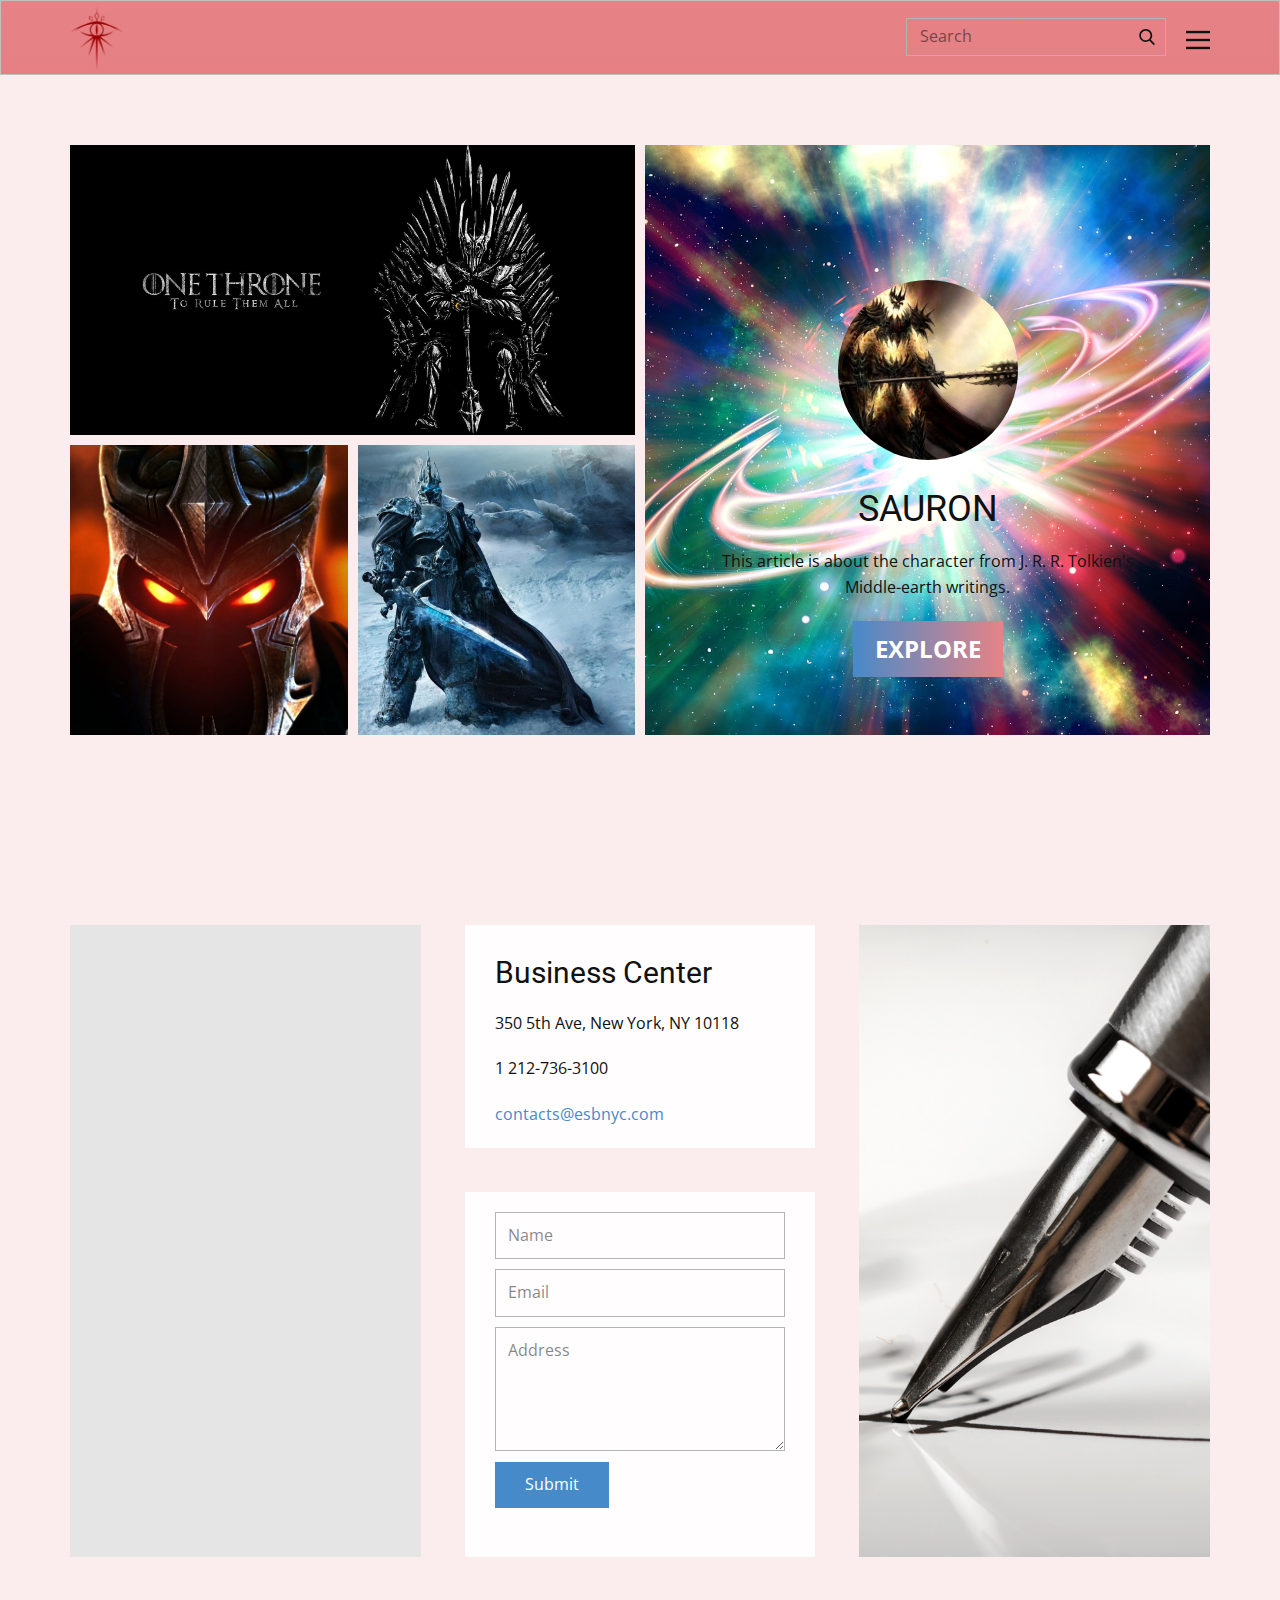
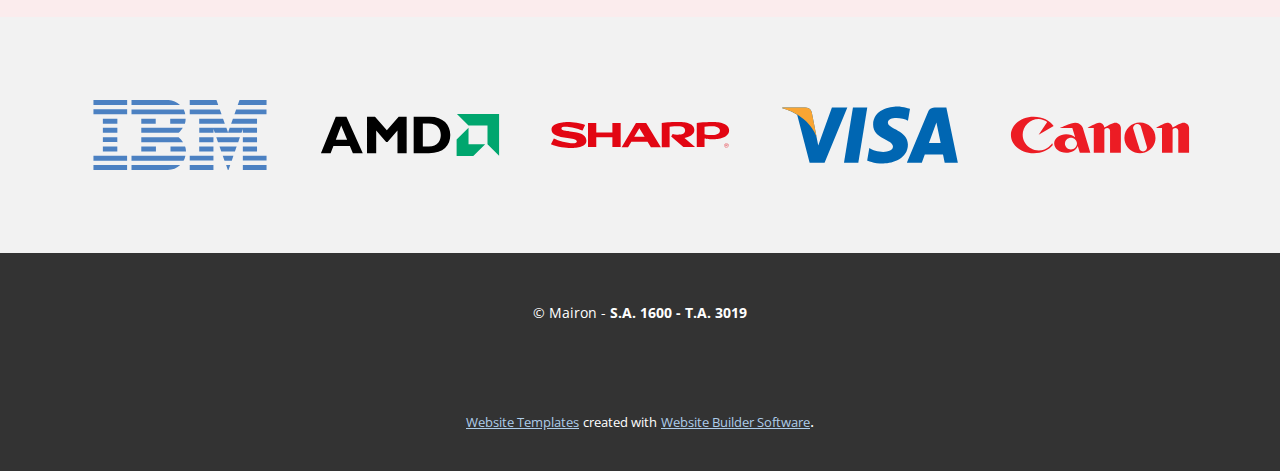
<file: index.html>
<!DOCTYPE html>
<html style="font-size: 16px;" lang="en"><head>
    <meta name="viewport" content="width=device-width, initial-scale=1.0">
    <meta charset="utf-8">
    <meta name="keywords" content="INTUITIVE">
    <meta name="description" content="">
    <title>Menu</title>
    <link rel="stylesheet" href="nicepage.css" media="screen">
<link rel="stylesheet" href="Menu.css" media="screen">
    <script class="u-script" type="text/javascript" src="jquery.js" defer=""></script>
    <script class="u-script" type="text/javascript" src="nicepage.js" defer=""></script>
    <meta name="generator" content="Nicepage 4.20.1, nicepage.com">
    <link id="u-theme-google-font" rel="stylesheet" href="https://fonts.googleapis.com/css?family=Roboto:100,100i,300,300i,400,400i,500,500i,700,700i,900,900i|Open+Sans:300,300i,400,400i,500,500i,600,600i,700,700i,800,800i">
    
    
    
    
    <script type="application/ld+json">{
		"@context": "http://schema.org",
		"@type": "Organization",
		"name": "",
		"logo": "images/kisspng-sauron-the-lord-of-the-rings-middle-earth-one-ring-lord-of-the-rings-tattoo-earth-tattoo-middle-ear-5d12bbedcfce37.3369381515615088458512.png"
}</script>
    <meta name="theme-color" content="#478ac9">
    <meta property="og:title" content="Menu">
    <meta property="og:type" content="website">
  </head>
  <body data-home-page="Menu.html" data-home-page-title="Menu" class="u-body u-xl-mode" data-lang="en"><header class="u-border-1 u-border-grey-25 u-clearfix u-header u-header" id="sec-f8e5"><div class="u-clearfix u-sheet u-sheet-1">
        <nav class="u-align-left u-font-size-14 u-menu u-menu-one-level u-nav-spacing-25 u-offcanvas u-menu-1" data-responsive-from="XL">
          <div class="menu-collapse">
            <a class="u-button-style u-nav-link" href="#" style="font-size: calc(1em + 8px);">
              <svg class="u-svg-link" preserveAspectRatio="xMidYMin slice" viewBox="0 0 302 302" style=""><use xmlns:xlink="http://www.w3.org/1999/xlink" xlink:href="#svg-7b92"></use></svg>
              <svg xmlns="http://www.w3.org/2000/svg" xmlns:xlink="http://www.w3.org/1999/xlink" version="1.1" id="svg-7b92" x="0px" y="0px" viewBox="0 0 302 302" style="enable-background:new 0 0 302 302;" xml:space="preserve" class="u-svg-content"><g><rect y="36" width="302" height="30"></rect><rect y="236" width="302" height="30"></rect><rect y="136" width="302" height="30"></rect>
</g><g></g><g></g><g></g><g></g><g></g><g></g><g></g><g></g><g></g><g></g><g></g><g></g><g></g><g></g><g></g></svg>
            </a>
          </div>
          <div class="u-custom-menu u-nav-container">
            <ul class="u-nav u-spacing-2 u-unstyled u-nav-1"><li class="u-nav-item"><a class="u-active-palette-1-base u-button-style u-hover-palette-1-light-1 u-nav-link u-text-active-white u-text-grey-90 u-text-hover-white" href="Menu.html" style="padding: 10px 20px;">Menu</a>
</li><li class="u-nav-item"><a class="u-active-palette-1-base u-button-style u-hover-palette-1-light-1 u-nav-link u-text-active-white u-text-grey-90 u-text-hover-white" href="Menu.html" style="padding: 10px 20px;">Contact</a>
</li><li class="u-nav-item"><a class="u-active-palette-1-base u-button-style u-hover-palette-1-light-1 u-nav-link u-text-active-white u-text-grey-90 u-text-hover-white" href="Menu.html" style="padding: 10px 20px;">Menu</a>
</li></ul>
          </div>
          <div class="u-custom-menu u-nav-container-collapse">
            <div class="u-align-center u-black u-container-style u-inner-container-layout u-opacity u-opacity-95 u-sidenav">
              <div class="u-sidenav-overflow">
                <div class="u-menu-close"></div>
                <ul class="u-align-center u-nav u-popupmenu-items u-unstyled u-nav-2"><li class="u-nav-item"><a class="u-button-style u-nav-link" href="Menu.html">Menu</a>
</li><li class="u-nav-item"><a class="u-button-style u-nav-link" href="Menu.html">Contact</a>
</li><li class="u-nav-item"><a class="u-button-style u-nav-link" href="Menu.html">Menu</a>
</li></ul>
              </div>
            </div>
            <div class="u-black u-menu-overlay u-opacity u-opacity-70"></div>
          </div>
        </nav>
        <form action="#" method="get" class="u-border-1 u-border-grey-30 u-search u-search-right u-search-1">
          <button class="u-search-button" type="submit">
            <span class="u-search-icon u-spacing-10">
              <svg class="u-svg-link" preserveAspectRatio="xMidYMin slice" viewBox="0 0 56.966 56.966" style=""><use xmlns:xlink="http://www.w3.org/1999/xlink" xlink:href="#svg-54b8"></use></svg>
              <svg xmlns="http://www.w3.org/2000/svg" xmlns:xlink="http://www.w3.org/1999/xlink" version="1.1" id="svg-54b8" x="0px" y="0px" viewBox="0 0 56.966 56.966" style="enable-background:new 0 0 56.966 56.966;" xml:space="preserve" class="u-svg-content"><path d="M55.146,51.887L41.588,37.786c3.486-4.144,5.396-9.358,5.396-14.786c0-12.682-10.318-23-23-23s-23,10.318-23,23  s10.318,23,23,23c4.761,0,9.298-1.436,13.177-4.162l13.661,14.208c0.571,0.593,1.339,0.92,2.162,0.92  c0.779,0,1.518-0.297,2.079-0.837C56.255,54.982,56.293,53.08,55.146,51.887z M23.984,6c9.374,0,17,7.626,17,17s-7.626,17-17,17  s-17-7.626-17-17S14.61,6,23.984,6z"></path><g></g><g></g><g></g><g></g><g></g><g></g><g></g><g></g><g></g><g></g><g></g><g></g><g></g><g></g><g></g></svg>
            </span>
          </button>
          <input class="u-search-input" type="search" name="search" value="" placeholder="Search">
        </form>
        <a href="np://user.desktop.nicepage.com/Site_642715394/files/favicon_io1.zip" class="u-image u-logo u-image-1" data-image-width="491" data-image-height="582" data-animation-name="customAnimationIn" data-animation-duration="1000" data-animation-direction="">
          <img src="images/kisspng-sauron-the-lord-of-the-rings-middle-earth-one-ring-lord-of-the-rings-tattoo-earth-tattoo-middle-ear-5d12bbedcfce37.3369381515615088458512.png" class="u-logo-image u-logo-image-1">
        </a>
      </div></header>
    <section class="u-clearfix u-palette-2-light-3 u-section-1" id="sec-4fb7">
      <div class="u-clearfix u-sheet u-sheet-1">
        <div class="u-clearfix u-expanded-width u-gutter-10 u-layout-wrap u-layout-wrap-1">
          <div class="u-gutter-0 u-layout">
            <div class="u-layout-row">
              <div class="u-size-30 u-size-60-md">
                <div class="u-layout-col">
                  <div class="u-size-30">
                    <div class="u-layout-row">
                      <div class="u-align-center u-container-style u-image u-layout-cell u-left-cell u-size-60 u-image-1" src="" data-image-width="1920" data-image-height="1200">
                        <div class="u-container-layout u-valign-middle u-container-layout-1" src=""></div>
                      </div>
                    </div>
                  </div>
                  <div class="u-size-30">
                    <div class="u-layout-row">
                      <div class="u-align-center u-container-style u-image u-layout-cell u-left-cell u-size-30 u-image-2" src="" data-image-width="1920" data-image-height="1200">
                        <div class="u-container-layout u-valign-middle u-container-layout-2" src=""></div>
                      </div>
                      <div class="u-align-center u-container-style u-image u-layout-cell u-size-30 u-image-3" src="" data-image-width="1600" data-image-height="900">
                        <div class="u-container-layout u-valign-middle u-container-layout-3" src=""></div>
                      </div>
                    </div>
                  </div>
                </div>
              </div>
              <div class="u-size-30 u-size-60-md">
                <div class="u-layout-col">
                  <div class="u-align-center u-container-style u-image u-layout-cell u-right-cell u-size-60 u-image-4" data-image-width="1280" data-image-height="905">
                    <div class="u-container-layout u-container-layout-4">
                      <div alt="" class="u-image u-image-circle u-image-5" src="" data-image-width="1920" data-image-height="1080"></div>
                      <h2 class="u-text u-text-default u-text-1">SAURON</h2>
                      <p class="u-text u-text-2"> This article is about the character from J. R. R. Tolkien's Middle-earth writings.</p>
                      <a href="https://en.wikipedia.org/wiki/Sauron" class="u-btn u-button-style u-gradient u-none u-text-body-alt-color u-btn-1" target="_blank">explore</a>
                    </div>
                  </div>
                </div>
              </div>
            </div>
          </div>
        </div>
      </div>
    </section>
    <section class="u-align-center u-clearfix u-palette-2-light-3 u-section-2" id="sec-1a0b">
      <div class="u-clearfix u-sheet u-valign-middle u-sheet-1">
        <div class="u-clearfix u-expanded-width u-gutter-44 u-layout-wrap u-layout-wrap-1">
          <div class="u-gutter-0 u-layout">
            <div class="u-layout-row">
              <div class="u-size-20 u-size-30-md">
                <div class="u-layout-col">
                  <div class="u-align-left u-container-style u-layout-cell u-left-cell u-size-60 u-layout-cell-1">
                    <div class="u-container-layout u-container-layout-1">
                      <div class="u-align-left u-expanded u-grey-10 u-map">
                        <div class="embed-responsive">
                          <iframe class="embed-responsive-item" src="//maps.google.com/maps?output=embed&amp;q=Manhattan&amp;t=m" data-map="[base64]"></iframe>
                        </div>
                      </div>
                    </div>
                  </div>
                </div>
              </div>
              <div class="u-size-20 u-size-30-md">
                <div class="u-layout-col">
                  <div class="u-align-left u-container-style u-layout-cell u-opacity u-opacity-90 u-size-30 u-white u-layout-cell-2">
                    <div class="u-container-layout u-container-layout-2">
                      <h3 class="u-text u-text-1">Business Center</h3>
                      <p class="u-text u-text-2">350 5th Ave, New York, NY 10118</p>
                      <p class="u-text u-text-3">1 212-736-3100</p>
                      <p class="u-text u-text-4">
                        <a href="mailto:contacts@esbnyc.com">contacts@esbnyc.com</a>
                      </p>
                    </div>
                  </div>
                  <div class="u-align-left u-container-style u-layout-cell u-opacity u-opacity-90 u-size-30 u-white u-layout-cell-3">
                    <div class="u-container-layout u-container-layout-3">
                      <div class="u-form u-form-1">
                        <form action="https://forms.nicepagesrv.com/Form/Process" class="u-clearfix u-form-spacing-10 u-form-vertical u-inner-form" style="padding: 10px" source="email" name="form">
                          <div class="u-form-group u-form-name u-label-none">
                            <label for="name-d781" class="u-label">Name</label>
                            <input type="text" placeholder="Name" id="name-d781" name="name" class="u-border-1 u-border-grey-30 u-input u-input-rectangle" required="">
                          </div>
                          <div class="u-form-email u-form-group u-label-none">
                            <label for="email-d781" class="u-label">Email</label>
                            <input type="email" placeholder="Email" id="email-d781" name="email" class="u-border-1 u-border-grey-30 u-input u-input-rectangle" required="">
                          </div>
                          <div class="u-form-group u-form-message u-label-none">
                            <label for="message-d781" class="u-label">Address</label>
                            <textarea placeholder="Address" rows="4" cols="50" id="message-d781" name="message" class="u-border-1 u-border-grey-30 u-input u-input-rectangle" required=""></textarea>
                          </div>
                          <div class="u-form-group u-form-submit">
                            <a href="mailto:kumarmukund3948@gmail.com?subject=FROM%20SAURON" class="u-active-palette-1-base u-border-none u-btn u-btn-submit u-button-style u-hover-palette-1-base u-btn-1">Submit</a>
                            <input type="submit" value="submit" class="u-form-control-hidden">
                          </div>
                          <div class="u-form-send-message u-form-send-success">Thank you! Your message has been sent.</div>
                          <div class="u-form-send-error u-form-send-message">Unable to send your message. Please fix errors then try again.</div>
                          <input type="hidden" value="" name="recaptchaResponse">
                          <input type="hidden" name="formServices" value="">
                        </form>
                      </div>
                    </div>
                  </div>
                </div>
              </div>
              <div class="u-size-20 u-size-60-md">
                <div class="u-layout-col">
                  <div class="u-align-left u-container-style u-image u-layout-cell u-right-cell u-size-60 u-image-1" src="" data-image-width="5616" data-image-height="3744">
                    <div class="u-container-layout u-container-layout-4"></div>
                  </div>
                </div>
              </div>
            </div>
          </div>
        </div>
      </div>
    </section>
    <section class="u-align-center u-clearfix u-grey-5 u-section-3" id="sec-5109">
      <div class="u-clearfix u-sheet u-valign-middle u-sheet-1">
        <div class="u-expanded-width-lg u-expanded-width-md u-expanded-width-xl u-expanded-width-xs u-list u-list-1">
          <div class="u-repeater u-repeater-1">
            <div class="u-align-center-sm u-container-style u-list-item u-repeater-item">
              <div class="u-container-layout u-similar-container u-valign-middle u-container-layout-1">
                <img alt="" class="u-expanded-width-lg u-expanded-width-md u-expanded-width-xl u-expanded-width-xs u-image u-image-contain u-image-default u-image-1" data-image-width="340" data-image-height="135" src="[data-uri]">
              </div>
            </div>
            <div class="u-align-center-sm u-align-center-xs u-container-style u-list-item u-repeater-item">
              <div class="u-container-layout u-similar-container u-valign-middle u-container-layout-2">
                <img alt="" class="u-expanded-width-lg u-expanded-width-md u-expanded-width-xl u-expanded-width-xs u-image u-image-contain u-image-default u-image-2" data-image-width="500" data-image-height="135" src="[data-uri]">
              </div>
            </div>
            <div class="u-align-center-sm u-align-center-xs u-container-style u-list-item u-repeater-item">
              <div class="u-container-layout u-similar-container u-valign-middle u-container-layout-3">
                <img alt="" class="u-expanded-width-lg u-expanded-width-md u-expanded-width-xl u-expanded-width-xs u-image u-image-contain u-image-default u-image-3" data-image-width="500" data-image-height="135" src="[data-uri]">
              </div>
            </div>
            <div class="u-align-center-sm u-align-center-xs u-container-style u-list-item u-repeater-item">
              <div class="u-container-layout u-similar-container u-valign-middle u-container-layout-4">
                <img alt="" class="u-expanded-width-lg u-expanded-width-md u-expanded-width-xl u-expanded-width-xs u-image u-image-contain u-image-default u-image-4" data-image-width="420" data-image-height="135" src="[data-uri]">
              </div>
            </div>
            <div class="u-align-center-sm u-align-center-xs u-container-style u-list-item u-repeater-item">
              <div class="u-container-layout u-similar-container u-valign-middle u-container-layout-5">
                <img alt="" class="u-expanded-width-lg u-expanded-width-md u-expanded-width-xl u-expanded-width-xs u-image u-image-contain u-image-default u-image-5" data-image-width="500" data-image-height="135" src="[data-uri]">
              </div>
            </div>
          </div>
        </div>
      </div>
    </section>
    
    
    <footer class="u-align-center u-clearfix u-footer u-grey-80 u-footer" id="sec-b40f"><div class="u-clearfix u-sheet u-sheet-1">
        <p class="u-small-text u-text u-text-variant u-text-1"> © Mairon -&nbsp;<b>S.A. 1600 - T.A. 3019</b>
        </p>
      </div></footer>
    <section class="u-backlink u-clearfix u-grey-80">
      <a class="u-link" href="https://nicepage.com/website-templates" target="_blank">
        <span>Website Templates</span>
      </a>
      <p class="u-text">
        <span>created with</span>
      </p>
      <a class="u-link" href="" target="_blank">
        <span>Website Builder Software</span>
      </a>. 
    </section>
  
</body></html>
</file>
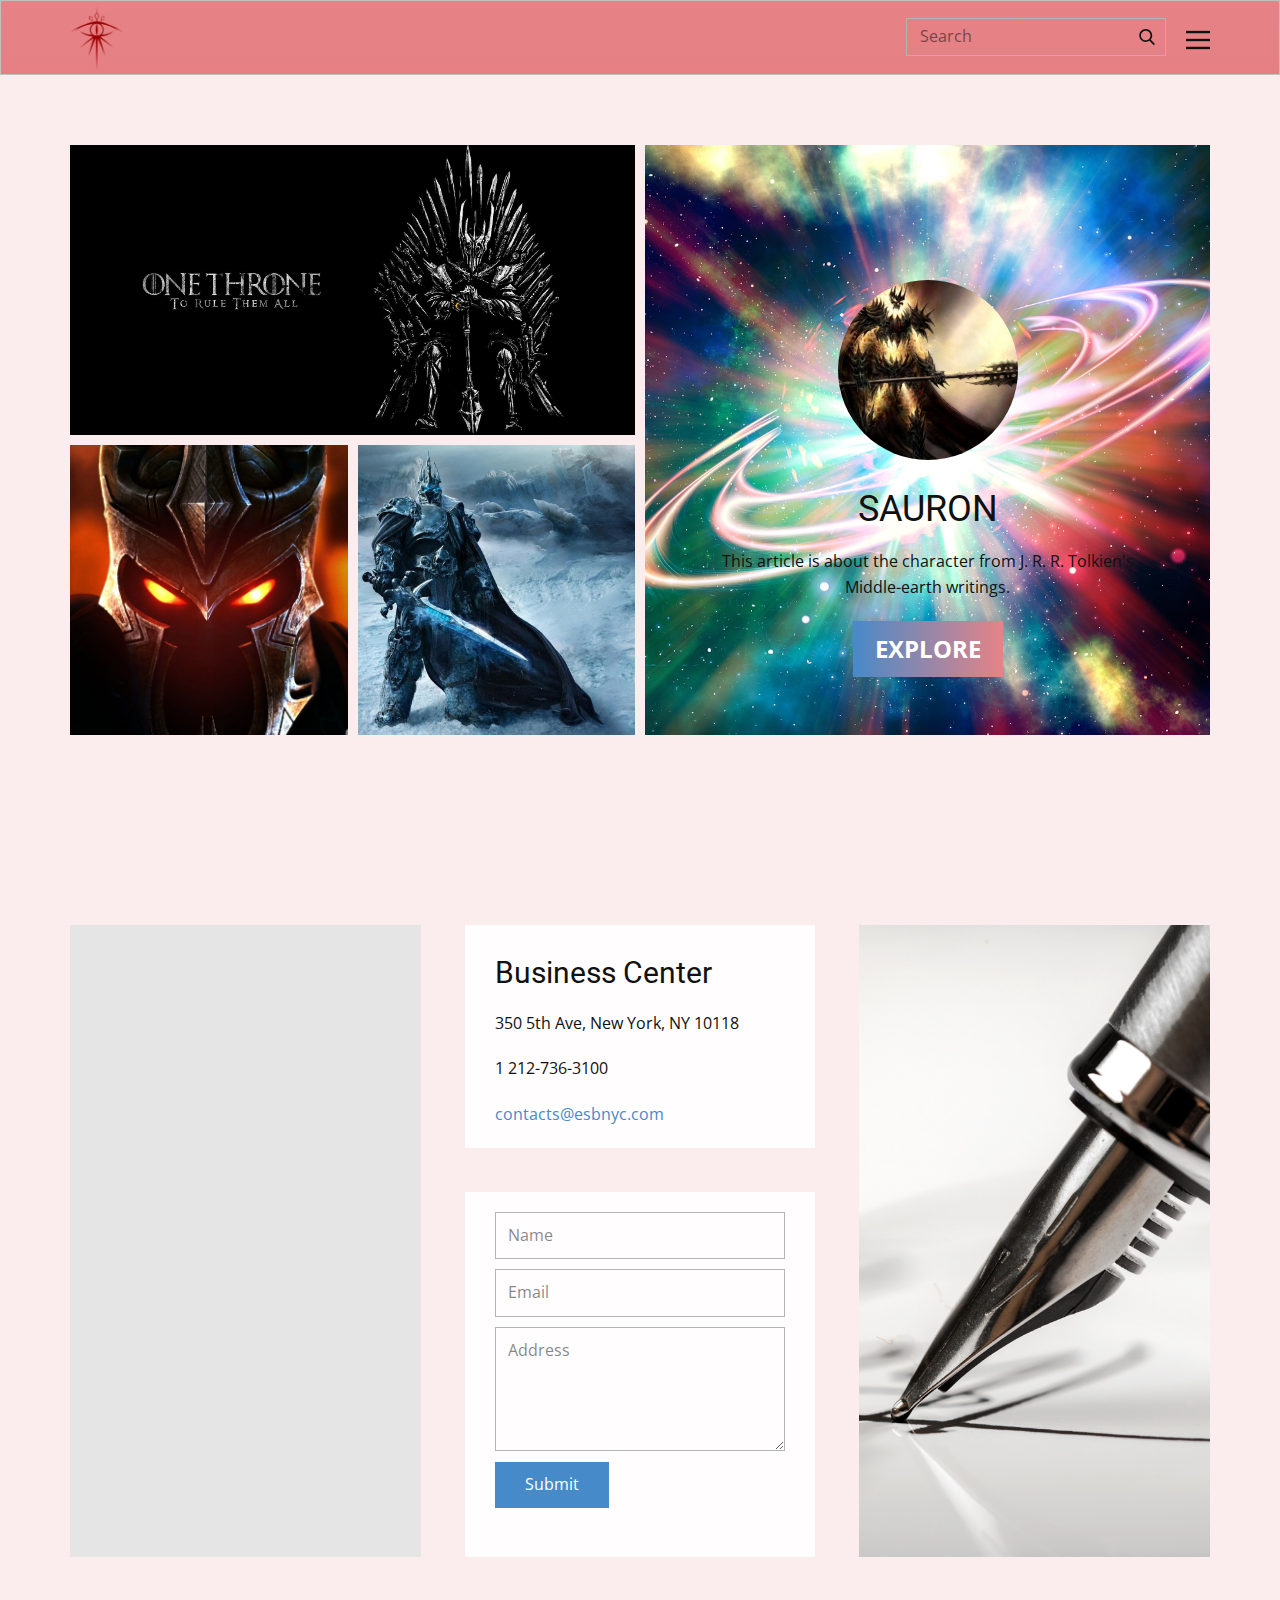
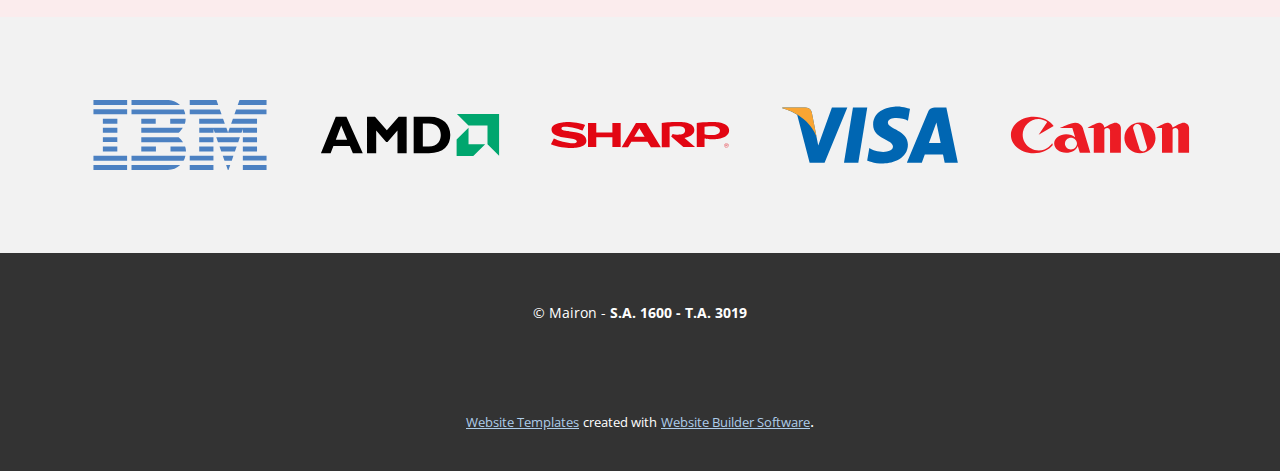
<file: Menu.html>
<!DOCTYPE html>
<html style="font-size: 16px;" lang="en"><head>
    <meta name="viewport" content="width=device-width, initial-scale=1.0">
    <meta charset="utf-8">
    <meta name="keywords" content="INTUITIVE">
    <meta name="description" content="">
    <title>Menu</title>
    <link rel="stylesheet" href="nicepage.css" media="screen">
<link rel="stylesheet" href="Menu.css" media="screen">
    <script class="u-script" type="text/javascript" src="jquery.js" defer=""></script>
    <script class="u-script" type="text/javascript" src="nicepage.js" defer=""></script>
    <meta name="generator" content="Nicepage 4.20.1, nicepage.com">
    <link id="u-theme-google-font" rel="stylesheet" href="https://fonts.googleapis.com/css?family=Roboto:100,100i,300,300i,400,400i,500,500i,700,700i,900,900i|Open+Sans:300,300i,400,400i,500,500i,600,600i,700,700i,800,800i">
    
    
    
    
    <script type="application/ld+json">{
		"@context": "http://schema.org",
		"@type": "Organization",
		"name": "",
		"logo": "images/kisspng-sauron-the-lord-of-the-rings-middle-earth-one-ring-lord-of-the-rings-tattoo-earth-tattoo-middle-ear-5d12bbedcfce37.3369381515615088458512.png"
}</script>
    <meta name="theme-color" content="#478ac9">
    <meta property="og:title" content="Menu">
    <meta property="og:type" content="website">
  </head>
  <body class="u-body u-xl-mode" data-lang="en"><header class="u-border-1 u-border-grey-25 u-clearfix u-header u-header" id="sec-f8e5"><div class="u-clearfix u-sheet u-sheet-1">
        <nav class="u-align-left u-font-size-14 u-menu u-menu-one-level u-nav-spacing-25 u-offcanvas u-menu-1" data-responsive-from="XL">
          <div class="menu-collapse">
            <a class="u-button-style u-nav-link" href="#" style="font-size: calc(1em + 8px);">
              <svg class="u-svg-link" preserveAspectRatio="xMidYMin slice" viewBox="0 0 302 302" style=""><use xmlns:xlink="http://www.w3.org/1999/xlink" xlink:href="#svg-7b92"></use></svg>
              <svg xmlns="http://www.w3.org/2000/svg" xmlns:xlink="http://www.w3.org/1999/xlink" version="1.1" id="svg-7b92" x="0px" y="0px" viewBox="0 0 302 302" style="enable-background:new 0 0 302 302;" xml:space="preserve" class="u-svg-content"><g><rect y="36" width="302" height="30"></rect><rect y="236" width="302" height="30"></rect><rect y="136" width="302" height="30"></rect>
</g><g></g><g></g><g></g><g></g><g></g><g></g><g></g><g></g><g></g><g></g><g></g><g></g><g></g><g></g><g></g></svg>
            </a>
          </div>
          <div class="u-custom-menu u-nav-container">
            <ul class="u-nav u-spacing-2 u-unstyled u-nav-1"><li class="u-nav-item"><a class="u-active-palette-1-base u-button-style u-hover-palette-1-light-1 u-nav-link u-text-active-white u-text-grey-90 u-text-hover-white" href="Menu.html" style="padding: 10px 20px;">Menu</a>
</li><li class="u-nav-item"><a class="u-active-palette-1-base u-button-style u-hover-palette-1-light-1 u-nav-link u-text-active-white u-text-grey-90 u-text-hover-white" href="Menu.html" style="padding: 10px 20px;">Contact</a>
</li><li class="u-nav-item"><a class="u-active-palette-1-base u-button-style u-hover-palette-1-light-1 u-nav-link u-text-active-white u-text-grey-90 u-text-hover-white" href="Menu.html" style="padding: 10px 20px;">Menu</a>
</li></ul>
          </div>
          <div class="u-custom-menu u-nav-container-collapse">
            <div class="u-align-center u-black u-container-style u-inner-container-layout u-opacity u-opacity-95 u-sidenav">
              <div class="u-sidenav-overflow">
                <div class="u-menu-close"></div>
                <ul class="u-align-center u-nav u-popupmenu-items u-unstyled u-nav-2"><li class="u-nav-item"><a class="u-button-style u-nav-link" href="Menu.html">Menu</a>
</li><li class="u-nav-item"><a class="u-button-style u-nav-link" href="Menu.html">Contact</a>
</li><li class="u-nav-item"><a class="u-button-style u-nav-link" href="Menu.html">Menu</a>
</li></ul>
              </div>
            </div>
            <div class="u-black u-menu-overlay u-opacity u-opacity-70"></div>
          </div>
        </nav>
        <form action="#" method="get" class="u-border-1 u-border-grey-30 u-search u-search-right u-search-1">
          <button class="u-search-button" type="submit">
            <span class="u-search-icon u-spacing-10">
              <svg class="u-svg-link" preserveAspectRatio="xMidYMin slice" viewBox="0 0 56.966 56.966" style=""><use xmlns:xlink="http://www.w3.org/1999/xlink" xlink:href="#svg-54b8"></use></svg>
              <svg xmlns="http://www.w3.org/2000/svg" xmlns:xlink="http://www.w3.org/1999/xlink" version="1.1" id="svg-54b8" x="0px" y="0px" viewBox="0 0 56.966 56.966" style="enable-background:new 0 0 56.966 56.966;" xml:space="preserve" class="u-svg-content"><path d="M55.146,51.887L41.588,37.786c3.486-4.144,5.396-9.358,5.396-14.786c0-12.682-10.318-23-23-23s-23,10.318-23,23  s10.318,23,23,23c4.761,0,9.298-1.436,13.177-4.162l13.661,14.208c0.571,0.593,1.339,0.92,2.162,0.92  c0.779,0,1.518-0.297,2.079-0.837C56.255,54.982,56.293,53.08,55.146,51.887z M23.984,6c9.374,0,17,7.626,17,17s-7.626,17-17,17  s-17-7.626-17-17S14.61,6,23.984,6z"></path><g></g><g></g><g></g><g></g><g></g><g></g><g></g><g></g><g></g><g></g><g></g><g></g><g></g><g></g><g></g></svg>
            </span>
          </button>
          <input class="u-search-input" type="search" name="search" value="" placeholder="Search">
        </form>
        <a href="np://user.desktop.nicepage.com/Site_642715394/files/favicon_io1.zip" class="u-image u-logo u-image-1" data-image-width="491" data-image-height="582" data-animation-name="customAnimationIn" data-animation-duration="1000" data-animation-direction="">
          <img src="images/kisspng-sauron-the-lord-of-the-rings-middle-earth-one-ring-lord-of-the-rings-tattoo-earth-tattoo-middle-ear-5d12bbedcfce37.3369381515615088458512.png" class="u-logo-image u-logo-image-1">
        </a>
      </div></header>
    <section class="u-clearfix u-palette-2-light-3 u-section-1" id="sec-4fb7">
      <div class="u-clearfix u-sheet u-sheet-1">
        <div class="u-clearfix u-expanded-width u-gutter-10 u-layout-wrap u-layout-wrap-1">
          <div class="u-gutter-0 u-layout">
            <div class="u-layout-row">
              <div class="u-size-30 u-size-60-md">
                <div class="u-layout-col">
                  <div class="u-size-30">
                    <div class="u-layout-row">
                      <div class="u-align-center u-container-style u-image u-layout-cell u-left-cell u-size-60 u-image-1" src="" data-image-width="1920" data-image-height="1200">
                        <div class="u-container-layout u-valign-middle u-container-layout-1" src=""></div>
                      </div>
                    </div>
                  </div>
                  <div class="u-size-30">
                    <div class="u-layout-row">
                      <div class="u-align-center u-container-style u-image u-layout-cell u-left-cell u-size-30 u-image-2" src="" data-image-width="1920" data-image-height="1200">
                        <div class="u-container-layout u-valign-middle u-container-layout-2" src=""></div>
                      </div>
                      <div class="u-align-center u-container-style u-image u-layout-cell u-size-30 u-image-3" src="" data-image-width="1600" data-image-height="900">
                        <div class="u-container-layout u-valign-middle u-container-layout-3" src=""></div>
                      </div>
                    </div>
                  </div>
                </div>
              </div>
              <div class="u-size-30 u-size-60-md">
                <div class="u-layout-col">
                  <div class="u-align-center u-container-style u-image u-layout-cell u-right-cell u-size-60 u-image-4" data-image-width="1280" data-image-height="905">
                    <div class="u-container-layout u-container-layout-4">
                      <div alt="" class="u-image u-image-circle u-image-5" src="" data-image-width="1920" data-image-height="1080"></div>
                      <h2 class="u-text u-text-default u-text-1">SAURON</h2>
                      <p class="u-text u-text-2"> This article is about the character from J. R. R. Tolkien's Middle-earth writings.</p>
                      <a href="https://en.wikipedia.org/wiki/Sauron" class="u-btn u-button-style u-gradient u-none u-text-body-alt-color u-btn-1" target="_blank">explore</a>
                    </div>
                  </div>
                </div>
              </div>
            </div>
          </div>
        </div>
      </div>
    </section>
    <section class="u-align-center u-clearfix u-palette-2-light-3 u-section-2" id="sec-1a0b">
      <div class="u-clearfix u-sheet u-valign-middle u-sheet-1">
        <div class="u-clearfix u-expanded-width u-gutter-44 u-layout-wrap u-layout-wrap-1">
          <div class="u-gutter-0 u-layout">
            <div class="u-layout-row">
              <div class="u-size-20 u-size-30-md">
                <div class="u-layout-col">
                  <div class="u-align-left u-container-style u-layout-cell u-left-cell u-size-60 u-layout-cell-1">
                    <div class="u-container-layout u-container-layout-1">
                      <div class="u-align-left u-expanded u-grey-10 u-map">
                        <div class="embed-responsive">
                          <iframe class="embed-responsive-item" src="//maps.google.com/maps?output=embed&amp;q=Manhattan&amp;t=m" data-map="[base64]"></iframe>
                        </div>
                      </div>
                    </div>
                  </div>
                </div>
              </div>
              <div class="u-size-20 u-size-30-md">
                <div class="u-layout-col">
                  <div class="u-align-left u-container-style u-layout-cell u-opacity u-opacity-90 u-size-30 u-white u-layout-cell-2">
                    <div class="u-container-layout u-container-layout-2">
                      <h3 class="u-text u-text-1">Business Center</h3>
                      <p class="u-text u-text-2">350 5th Ave, New York, NY 10118</p>
                      <p class="u-text u-text-3">1 212-736-3100</p>
                      <p class="u-text u-text-4">
                        <a href="mailto:contacts@esbnyc.com">contacts@esbnyc.com</a>
                      </p>
                    </div>
                  </div>
                  <div class="u-align-left u-container-style u-layout-cell u-opacity u-opacity-90 u-size-30 u-white u-layout-cell-3">
                    <div class="u-container-layout u-container-layout-3">
                      <div class="u-form u-form-1">
                        <form action="https://forms.nicepagesrv.com/Form/Process" class="u-clearfix u-form-spacing-10 u-form-vertical u-inner-form" style="padding: 10px" source="email" name="form">
                          <div class="u-form-group u-form-name u-label-none">
                            <label for="name-d781" class="u-label">Name</label>
                            <input type="text" placeholder="Name" id="name-d781" name="name" class="u-border-1 u-border-grey-30 u-input u-input-rectangle" required="">
                          </div>
                          <div class="u-form-email u-form-group u-label-none">
                            <label for="email-d781" class="u-label">Email</label>
                            <input type="email" placeholder="Email" id="email-d781" name="email" class="u-border-1 u-border-grey-30 u-input u-input-rectangle" required="">
                          </div>
                          <div class="u-form-group u-form-message u-label-none">
                            <label for="message-d781" class="u-label">Address</label>
                            <textarea placeholder="Address" rows="4" cols="50" id="message-d781" name="message" class="u-border-1 u-border-grey-30 u-input u-input-rectangle" required=""></textarea>
                          </div>
                          <div class="u-form-group u-form-submit">
                            <a href="mailto:kumarmukund3948@gmail.com?subject=FROM%20SAURON" class="u-active-palette-1-base u-border-none u-btn u-btn-submit u-button-style u-hover-palette-1-base u-btn-1">Submit</a>
                            <input type="submit" value="submit" class="u-form-control-hidden">
                          </div>
                          <div class="u-form-send-message u-form-send-success">Thank you! Your message has been sent.</div>
                          <div class="u-form-send-error u-form-send-message">Unable to send your message. Please fix errors then try again.</div>
                          <input type="hidden" value="" name="recaptchaResponse">
                          <input type="hidden" name="formServices" value="">
                        </form>
                      </div>
                    </div>
                  </div>
                </div>
              </div>
              <div class="u-size-20 u-size-60-md">
                <div class="u-layout-col">
                  <div class="u-align-left u-container-style u-image u-layout-cell u-right-cell u-size-60 u-image-1" src="" data-image-width="5616" data-image-height="3744">
                    <div class="u-container-layout u-container-layout-4"></div>
                  </div>
                </div>
              </div>
            </div>
          </div>
        </div>
      </div>
    </section>
    <section class="u-align-center u-clearfix u-grey-5 u-section-3" id="sec-5109">
      <div class="u-clearfix u-sheet u-valign-middle u-sheet-1">
        <div class="u-expanded-width-lg u-expanded-width-md u-expanded-width-xl u-expanded-width-xs u-list u-list-1">
          <div class="u-repeater u-repeater-1">
            <div class="u-align-center-sm u-container-style u-list-item u-repeater-item">
              <div class="u-container-layout u-similar-container u-valign-middle u-container-layout-1">
                <img alt="" class="u-expanded-width-lg u-expanded-width-md u-expanded-width-xl u-expanded-width-xs u-image u-image-contain u-image-default u-image-1" data-image-width="340" data-image-height="135" src="[data-uri]">
              </div>
            </div>
            <div class="u-align-center-sm u-align-center-xs u-container-style u-list-item u-repeater-item">
              <div class="u-container-layout u-similar-container u-valign-middle u-container-layout-2">
                <img alt="" class="u-expanded-width-lg u-expanded-width-md u-expanded-width-xl u-expanded-width-xs u-image u-image-contain u-image-default u-image-2" data-image-width="500" data-image-height="135" src="[data-uri]">
              </div>
            </div>
            <div class="u-align-center-sm u-align-center-xs u-container-style u-list-item u-repeater-item">
              <div class="u-container-layout u-similar-container u-valign-middle u-container-layout-3">
                <img alt="" class="u-expanded-width-lg u-expanded-width-md u-expanded-width-xl u-expanded-width-xs u-image u-image-contain u-image-default u-image-3" data-image-width="500" data-image-height="135" src="[data-uri]">
              </div>
            </div>
            <div class="u-align-center-sm u-align-center-xs u-container-style u-list-item u-repeater-item">
              <div class="u-container-layout u-similar-container u-valign-middle u-container-layout-4">
                <img alt="" class="u-expanded-width-lg u-expanded-width-md u-expanded-width-xl u-expanded-width-xs u-image u-image-contain u-image-default u-image-4" data-image-width="420" data-image-height="135" src="[data-uri]">
              </div>
            </div>
            <div class="u-align-center-sm u-align-center-xs u-container-style u-list-item u-repeater-item">
              <div class="u-container-layout u-similar-container u-valign-middle u-container-layout-5">
                <img alt="" class="u-expanded-width-lg u-expanded-width-md u-expanded-width-xl u-expanded-width-xs u-image u-image-contain u-image-default u-image-5" data-image-width="500" data-image-height="135" src="[data-uri]">
              </div>
            </div>
          </div>
        </div>
      </div>
    </section>
    
    
    <footer class="u-align-center u-clearfix u-footer u-grey-80 u-footer" id="sec-b40f"><div class="u-clearfix u-sheet u-sheet-1">
        <p class="u-small-text u-text u-text-variant u-text-1"> © Mairon -&nbsp;<b>S.A. 1600 - T.A. 3019</b>
        </p>
      </div></footer>
    <section class="u-backlink u-clearfix u-grey-80">
      <a class="u-link" href="https://nicepage.com/website-templates" target="_blank">
        <span>Website Templates</span>
      </a>
      <p class="u-text">
        <span>created with</span>
      </p>
      <a class="u-link" href="" target="_blank">
        <span>Website Builder Software</span>
      </a>. 
    </section>
  
</body></html>
</file>
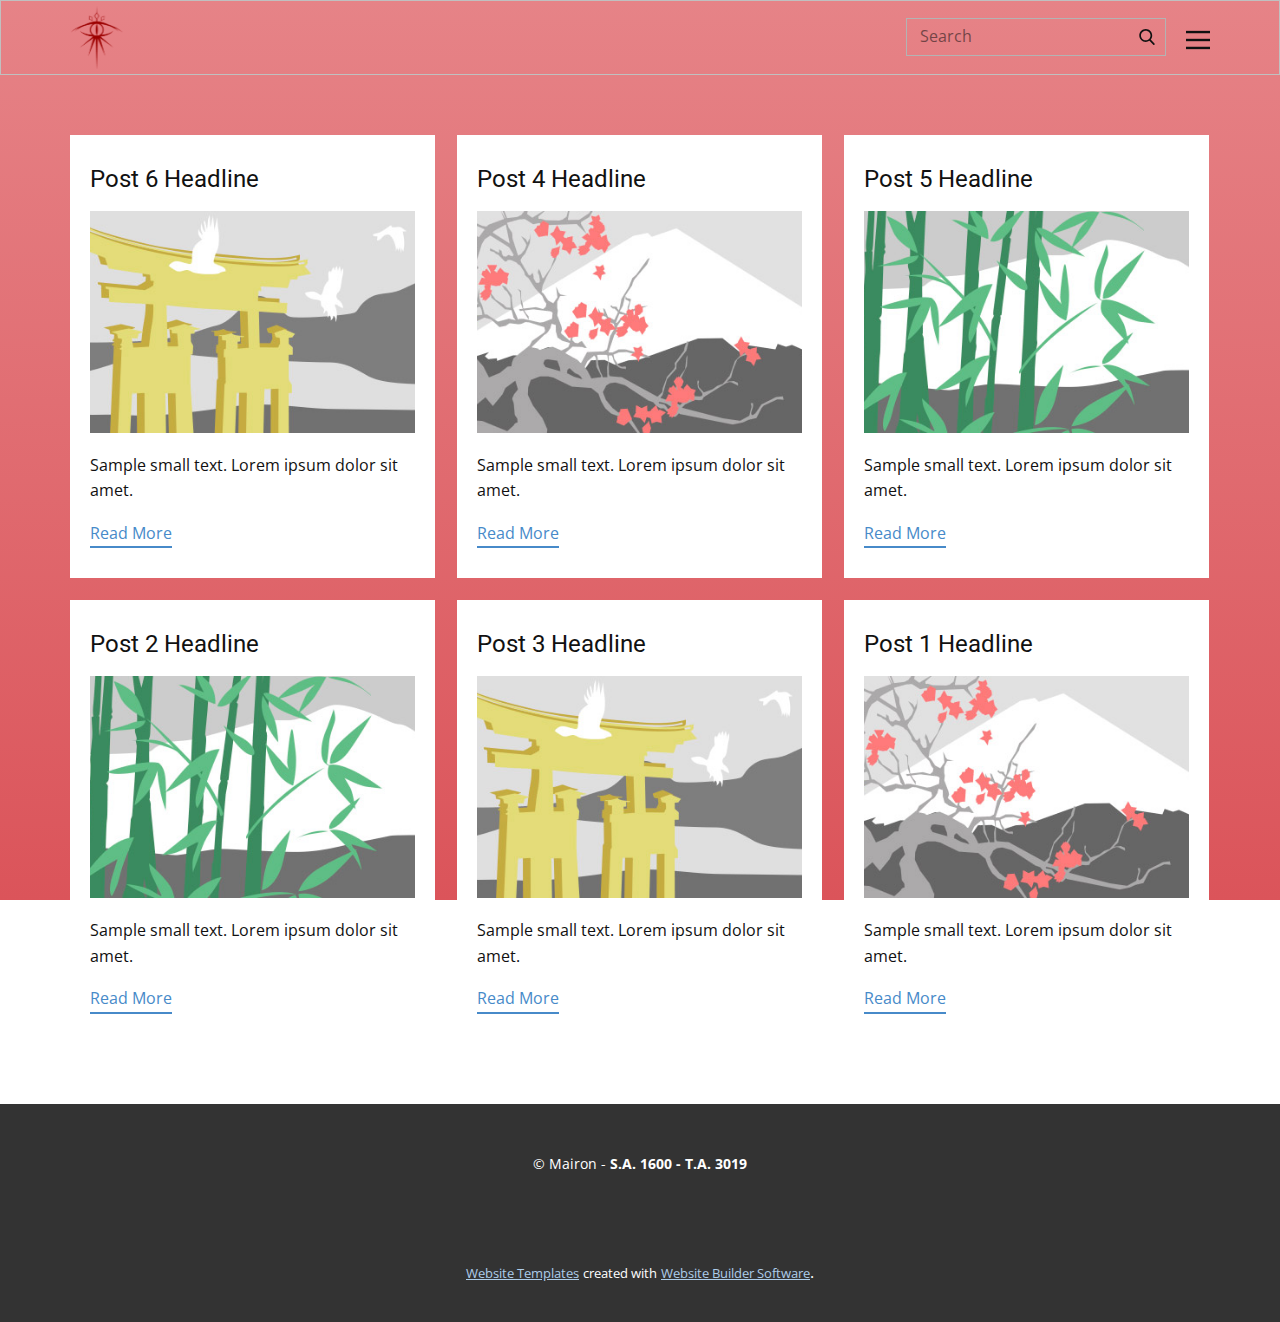
<file: blog/blog.html>
<!DOCTYPE html>
<html style="font-size: 16px;" lang="en"><head>
    <meta name="viewport" content="width=device-width, initial-scale=1.0">
    <meta charset="utf-8">
    <meta name="keywords" content="">
    <meta name="description" content="">
    <title>Blog Template</title>
    <link rel="stylesheet" href="../nicepage.css" media="screen">
<link rel="stylesheet" href="../Blog-Template.css" media="screen">
    <script class="u-script" type="text/javascript" src="../jquery.js" defer=""></script>
    <script class="u-script" type="text/javascript" src="../nicepage.js" defer=""></script>
    <meta name="generator" content="Nicepage 4.20.1, nicepage.com">
    <link id="u-theme-google-font" rel="stylesheet" href="https://fonts.googleapis.com/css?family=Roboto:100,100i,300,300i,400,400i,500,500i,700,700i,900,900i|Open+Sans:300,300i,400,400i,500,500i,600,600i,700,700i,800,800i">
    
    
    <script type="application/ld+json">{
		"@context": "http://schema.org",
		"@type": "Organization",
		"name": "",
		"logo": "images/kisspng-sauron-the-lord-of-the-rings-middle-earth-one-ring-lord-of-the-rings-tattoo-earth-tattoo-middle-ear-5d12bbedcfce37.3369381515615088458512.png"
}</script>
    <meta name="theme-color" content="#478ac9">
  </head>
  <body class="u-body u-xl-mode" data-lang="en"><header class="u-border-1 u-border-grey-25 u-clearfix u-header u-header" id="sec-f8e5"><div class="u-clearfix u-sheet u-sheet-1">
        <nav class="u-align-left u-font-size-14 u-menu u-menu-one-level u-nav-spacing-25 u-offcanvas u-menu-1" data-responsive-from="XL">
          <div class="menu-collapse">
            <a class="u-button-style u-nav-link" href="#" style="font-size: calc(1em + 8px);">
              <svg class="u-svg-link" preserveAspectRatio="xMidYMin slice" viewBox="0 0 302 302" style=""><use xmlns:xlink="http://www.w3.org/1999/xlink" xlink:href="#svg-7b92"></use></svg>
              <svg xmlns="http://www.w3.org/2000/svg" xmlns:xlink="http://www.w3.org/1999/xlink" version="1.1" id="svg-7b92" x="0px" y="0px" viewBox="0 0 302 302" style="enable-background:new 0 0 302 302;" xml:space="preserve" class="u-svg-content"><g><rect y="36" width="302" height="30"></rect><rect y="236" width="302" height="30"></rect><rect y="136" width="302" height="30"></rect>
</g><g></g><g></g><g></g><g></g><g></g><g></g><g></g><g></g><g></g><g></g><g></g><g></g><g></g><g></g><g></g></svg>
            </a>
          </div>
          <div class="u-custom-menu u-nav-container">
            <ul class="u-nav u-spacing-2 u-unstyled u-nav-1"><li class="u-nav-item"><a class="u-active-palette-1-base u-button-style u-hover-palette-1-light-1 u-nav-link u-text-active-white u-text-grey-90 u-text-hover-white" href="../Menu.html" style="padding: 10px 20px;">Menu</a>
</li><li class="u-nav-item"><a class="u-active-palette-1-base u-button-style u-hover-palette-1-light-1 u-nav-link u-text-active-white u-text-grey-90 u-text-hover-white" href="../Menu.html" style="padding: 10px 20px;">Contact</a>
</li><li class="u-nav-item"><a class="u-active-palette-1-base u-button-style u-hover-palette-1-light-1 u-nav-link u-text-active-white u-text-grey-90 u-text-hover-white" href="../Menu.html" style="padding: 10px 20px;">Menu</a>
</li></ul>
          </div>
          <div class="u-custom-menu u-nav-container-collapse">
            <div class="u-align-center u-black u-container-style u-inner-container-layout u-opacity u-opacity-95 u-sidenav">
              <div class="u-sidenav-overflow">
                <div class="u-menu-close"></div>
                <ul class="u-align-center u-nav u-popupmenu-items u-unstyled u-nav-2"><li class="u-nav-item"><a class="u-button-style u-nav-link" href="../Menu.html">Menu</a>
</li><li class="u-nav-item"><a class="u-button-style u-nav-link" href="../Menu.html">Contact</a>
</li><li class="u-nav-item"><a class="u-button-style u-nav-link" href="../Menu.html">Menu</a>
</li></ul>
              </div>
            </div>
            <div class="u-black u-menu-overlay u-opacity u-opacity-70"></div>
          </div>
        </nav>
        <form action="#" method="get" class="u-border-1 u-border-grey-30 u-search u-search-right u-search-1">
          <button class="u-search-button" type="submit">
            <span class="u-search-icon u-spacing-10">
              <svg class="u-svg-link" preserveAspectRatio="xMidYMin slice" viewBox="0 0 56.966 56.966" style=""><use xmlns:xlink="http://www.w3.org/1999/xlink" xlink:href="#svg-54b8"></use></svg>
              <svg xmlns="http://www.w3.org/2000/svg" xmlns:xlink="http://www.w3.org/1999/xlink" version="1.1" id="svg-54b8" x="0px" y="0px" viewBox="0 0 56.966 56.966" style="enable-background:new 0 0 56.966 56.966;" xml:space="preserve" class="u-svg-content"><path d="M55.146,51.887L41.588,37.786c3.486-4.144,5.396-9.358,5.396-14.786c0-12.682-10.318-23-23-23s-23,10.318-23,23  s10.318,23,23,23c4.761,0,9.298-1.436,13.177-4.162l13.661,14.208c0.571,0.593,1.339,0.92,2.162,0.92  c0.779,0,1.518-0.297,2.079-0.837C56.255,54.982,56.293,53.08,55.146,51.887z M23.984,6c9.374,0,17,7.626,17,17s-7.626,17-17,17  s-17-7.626-17-17S14.61,6,23.984,6z"></path><g></g><g></g><g></g><g></g><g></g><g></g><g></g><g></g><g></g><g></g><g></g><g></g><g></g><g></g><g></g></svg>
            </span>
          </button>
          <input class="u-search-input" type="search" name="search" value="" placeholder="Search">
        </form>
        <a href="np://user.desktop.nicepage.com/Site_642715394/files/favicon_io1.zip" class="u-image u-logo u-image-1" data-image-width="491" data-image-height="582" data-animation-name="customAnimationIn" data-animation-duration="1000" data-animation-direction="">
          <img src="../images/kisspng-sauron-the-lord-of-the-rings-middle-earth-one-ring-lord-of-the-rings-tattoo-earth-tattoo-middle-ear-5d12bbedcfce37.3369381515615088458512.png" class="u-logo-image u-logo-image-1">
        </a>
      </div></header>
    <section class="u-clearfix u-section-1" id="sec-fe0c">
      <div class="u-clearfix u-sheet u-valign-middle u-sheet-1"><!--blog--><!--blog_options_json--><!--{"type":"Recent","source":"","tags":"","count":""}--><!--/blog_options_json-->
        <div class="u-blog u-expanded-width u-repeater u-repeater-1"><!--blog_post-->
          <div class="u-blog-post u-container-style u-repeater-item u-white u-repeater-item-1">
            <div class="u-container-layout u-similar-container u-valign-top u-container-layout-1"><!--blog_post_header-->
              <h4 class="u-blog-control u-text u-text-1">
                <a class="u-post-header-link" href="../blog/post-5.html">Post 6 Headline</a>
              </h4><!--/blog_post_header--><!--blog_post_image-->
              <a class="u-post-header-link" href="../blog/post-5.html"><img alt="" class="u-blog-control u-expanded-width u-image u-image-default u-image-1" src="../images/8ad73f3c.jpeg"></a><!--/blog_post_image--><!--blog_post_content-->
              <div class="u-blog-control u-post-content u-text u-text-2 fr-view">Sample small text. Lorem ipsum dolor sit amet.</div><!--/blog_post_content--><!--blog_post_readmore-->
              <a href="../blog/post-5.html" class="u-blog-control u-border-2 u-border-palette-1-base u-btn u-btn-rectangle u-button-style u-none u-btn-1"><!--blog_post_readmore_content--><!--options_json--><!--{"content":"","defaultValue":"Read More"}--><!--/options_json-->Read More<!--/blog_post_readmore_content--></a><!--/blog_post_readmore-->
            </div>
          </div><div class="u-blog-post u-container-style u-repeater-item u-video-cover u-white">
            <div class="u-container-layout u-similar-container u-valign-top u-container-layout-2"><!--blog_post_header-->
              <h4 class="u-blog-control u-text u-text-3">
                <a class="u-post-header-link" href="../blog/post-3.html">Post 4 Headline</a>
              </h4><!--/blog_post_header--><!--blog_post_image-->
              <a class="u-post-header-link" href="../blog/post-3.html"><img alt="" class="u-blog-control u-expanded-width u-image u-image-default u-image-2" src="../images/0fd3416c.jpeg"></a><!--/blog_post_image--><!--blog_post_content-->
              <div class="u-blog-control u-post-content u-text u-text-4 fr-view">Sample small text. Lorem ipsum dolor sit amet.</div><!--/blog_post_content--><!--blog_post_readmore-->
              <a href="../blog/post-3.html" class="u-blog-control u-border-2 u-border-palette-1-base u-btn u-btn-rectangle u-button-style u-none u-btn-2"><!--blog_post_readmore_content--><!--options_json--><!--{"content":"","defaultValue":"Read More"}--><!--/options_json-->Read More<!--/blog_post_readmore_content--></a><!--/blog_post_readmore-->
            </div>
          </div><div class="u-blog-post u-container-style u-repeater-item u-video-cover u-white">
            <div class="u-container-layout u-similar-container u-valign-top u-container-layout-3"><!--blog_post_header-->
              <h4 class="u-blog-control u-text u-text-5">
                <a class="u-post-header-link" href="../blog/post-4.html">Post 5 Headline</a>
              </h4><!--/blog_post_header--><!--blog_post_image-->
              <a class="u-post-header-link" href="../blog/post-4.html"><img alt="" class="u-blog-control u-expanded-width u-image u-image-default u-image-3" src="../images/68f64b9d.jpeg"></a><!--/blog_post_image--><!--blog_post_content-->
              <div class="u-blog-control u-post-content u-text u-text-6 fr-view">Sample small text. Lorem ipsum dolor sit amet.</div><!--/blog_post_content--><!--blog_post_readmore-->
              <a href="../blog/post-4.html" class="u-blog-control u-border-2 u-border-palette-1-base u-btn u-btn-rectangle u-button-style u-none u-btn-3"><!--blog_post_readmore_content--><!--options_json--><!--{"content":"","defaultValue":"Read More"}--><!--/options_json-->Read More<!--/blog_post_readmore_content--></a><!--/blog_post_readmore-->
            </div>
          </div><div class="u-blog-post u-container-style u-repeater-item u-white u-repeater-item-1">
            <div class="u-container-layout u-similar-container u-valign-top u-container-layout-1"><!--blog_post_header-->
              <h4 class="u-blog-control u-text u-text-1">
                <a class="u-post-header-link" href="../blog/post-1.html">Post 2 Headline</a>
              </h4><!--/blog_post_header--><!--blog_post_image-->
              <a class="u-post-header-link" href="../blog/post-1.html"><img alt="" class="u-blog-control u-expanded-width u-image u-image-default u-image-1" src="../images/68f64b9d.jpeg"></a><!--/blog_post_image--><!--blog_post_content-->
              <div class="u-blog-control u-post-content u-text u-text-2 fr-view">Sample small text. Lorem ipsum dolor sit amet.</div><!--/blog_post_content--><!--blog_post_readmore-->
              <a href="../blog/post-1.html" class="u-blog-control u-border-2 u-border-palette-1-base u-btn u-btn-rectangle u-button-style u-none u-btn-1"><!--blog_post_readmore_content--><!--options_json--><!--{"content":"","defaultValue":"Read More"}--><!--/options_json-->Read More<!--/blog_post_readmore_content--></a><!--/blog_post_readmore-->
            </div>
          </div><div class="u-blog-post u-container-style u-repeater-item u-video-cover u-white">
            <div class="u-container-layout u-similar-container u-valign-top u-container-layout-2"><!--blog_post_header-->
              <h4 class="u-blog-control u-text u-text-3">
                <a class="u-post-header-link" href="../blog/post-2.html">Post 3 Headline</a>
              </h4><!--/blog_post_header--><!--blog_post_image-->
              <a class="u-post-header-link" href="../blog/post-2.html"><img alt="" class="u-blog-control u-expanded-width u-image u-image-default u-image-2" src="../images/8ad73f3c.jpeg"></a><!--/blog_post_image--><!--blog_post_content-->
              <div class="u-blog-control u-post-content u-text u-text-4 fr-view">Sample small text. Lorem ipsum dolor sit amet.</div><!--/blog_post_content--><!--blog_post_readmore-->
              <a href="../blog/post-2.html" class="u-blog-control u-border-2 u-border-palette-1-base u-btn u-btn-rectangle u-button-style u-none u-btn-2"><!--blog_post_readmore_content--><!--options_json--><!--{"content":"","defaultValue":"Read More"}--><!--/options_json-->Read More<!--/blog_post_readmore_content--></a><!--/blog_post_readmore-->
            </div>
          </div><div class="u-blog-post u-container-style u-repeater-item u-video-cover u-white">
            <div class="u-container-layout u-similar-container u-valign-top u-container-layout-3"><!--blog_post_header-->
              <h4 class="u-blog-control u-text u-text-5">
                <a class="u-post-header-link" href="../blog/post.html">Post 1 Headline</a>
              </h4><!--/blog_post_header--><!--blog_post_image-->
              <a class="u-post-header-link" href="../blog/post.html"><img alt="" class="u-blog-control u-expanded-width u-image u-image-default u-image-3" src="../images/0fd3416c.jpeg"></a><!--/blog_post_image--><!--blog_post_content-->
              <div class="u-blog-control u-post-content u-text u-text-6 fr-view">Sample small text. Lorem ipsum dolor sit amet.</div><!--/blog_post_content--><!--blog_post_readmore-->
              <a href="../blog/post.html" class="u-blog-control u-border-2 u-border-palette-1-base u-btn u-btn-rectangle u-button-style u-none u-btn-3"><!--blog_post_readmore_content--><!--options_json--><!--{"content":"","defaultValue":"Read More"}--><!--/options_json-->Read More<!--/blog_post_readmore_content--></a><!--/blog_post_readmore-->
            </div>
          </div><!--/blog_post--><!--blog_post-->
          <!--/blog_post--><!--blog_post-->
          <!--/blog_post-->
        </div><!--/blog-->
      </div>
    </section>
    
    
    <footer class="u-align-center u-clearfix u-footer u-grey-80 u-footer" id="sec-b40f"><div class="u-clearfix u-sheet u-sheet-1">
        <p class="u-small-text u-text u-text-variant u-text-1"> © Mairon -&nbsp;<b>S.A. 1600 - T.A. 3019</b>
        </p>
      </div></footer>
    <section class="u-backlink u-clearfix u-grey-80">
      <a class="u-link" href="https://nicepage.com/website-templates" target="_blank">
        <span>Website Templates</span>
      </a>
      <p class="u-text">
        <span>created with</span>
      </p>
      <a class="u-link" href="" target="_blank">
        <span>Website Builder Software</span>
      </a>. 
    </section>
  
</body></html>
</file>
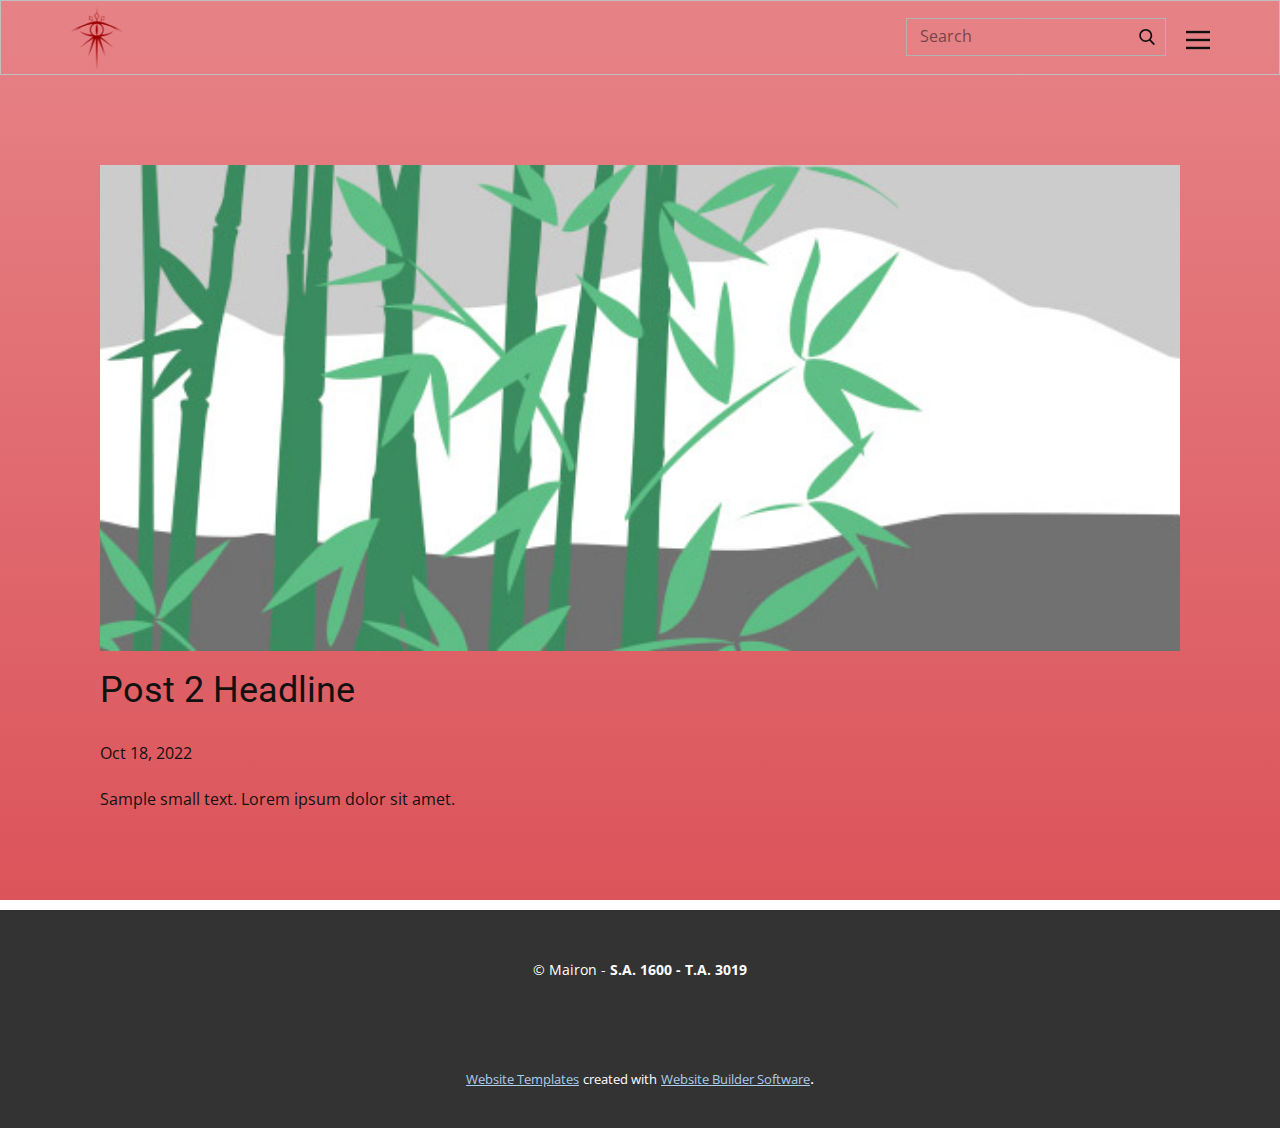
<file: blog/post-1.html>
<!DOCTYPE html>
<html style="font-size: 16px;" lang="en"><head>
    <meta name="viewport" content="width=device-width, initial-scale=1.0">
    <meta charset="utf-8">
    <meta name="keywords" content="Post 1 Headline">
    <meta name="description" content="">
    <title>Post 2 Headline</title>
    <link rel="stylesheet" href="../nicepage.css" media="screen">
<link rel="stylesheet" href="../Post-Template.css" media="screen">
    <script class="u-script" type="text/javascript" src="../jquery.js" defer=""></script>
    <script class="u-script" type="text/javascript" src="../nicepage.js" defer=""></script>
    <meta name="generator" content="Nicepage 4.20.1, nicepage.com">
    <link id="u-theme-google-font" rel="stylesheet" href="https://fonts.googleapis.com/css?family=Roboto:100,100i,300,300i,400,400i,500,500i,700,700i,900,900i|Open+Sans:300,300i,400,400i,500,500i,600,600i,700,700i,800,800i">
    
    
    <script type="application/ld+json">{
		"@context": "http://schema.org",
		"@type": "Organization",
		"name": "",
		"logo": "images/kisspng-sauron-the-lord-of-the-rings-middle-earth-one-ring-lord-of-the-rings-tattoo-earth-tattoo-middle-ear-5d12bbedcfce37.3369381515615088458512.png"
}</script>
    <meta name="theme-color" content="#478ac9">
  </head>
  <body class="u-body u-xl-mode" data-lang="en"><header class="u-border-1 u-border-grey-25 u-clearfix u-header u-header" id="sec-f8e5"><div class="u-clearfix u-sheet u-sheet-1">
        <nav class="u-align-left u-font-size-14 u-menu u-menu-one-level u-nav-spacing-25 u-offcanvas u-menu-1" data-responsive-from="XL">
          <div class="menu-collapse">
            <a class="u-button-style u-nav-link" href="#" style="font-size: calc(1em + 8px);">
              <svg class="u-svg-link" preserveAspectRatio="xMidYMin slice" viewBox="0 0 302 302" style=""><use xmlns:xlink="http://www.w3.org/1999/xlink" xlink:href="#svg-7b92"></use></svg>
              <svg xmlns="http://www.w3.org/2000/svg" xmlns:xlink="http://www.w3.org/1999/xlink" version="1.1" id="svg-7b92" x="0px" y="0px" viewBox="0 0 302 302" style="enable-background:new 0 0 302 302;" xml:space="preserve" class="u-svg-content"><g><rect y="36" width="302" height="30"></rect><rect y="236" width="302" height="30"></rect><rect y="136" width="302" height="30"></rect>
</g><g></g><g></g><g></g><g></g><g></g><g></g><g></g><g></g><g></g><g></g><g></g><g></g><g></g><g></g><g></g></svg>
            </a>
          </div>
          <div class="u-custom-menu u-nav-container">
            <ul class="u-nav u-spacing-2 u-unstyled u-nav-1"><li class="u-nav-item"><a class="u-active-palette-1-base u-button-style u-hover-palette-1-light-1 u-nav-link u-text-active-white u-text-grey-90 u-text-hover-white" href="../Menu.html" style="padding: 10px 20px;">Menu</a>
</li><li class="u-nav-item"><a class="u-active-palette-1-base u-button-style u-hover-palette-1-light-1 u-nav-link u-text-active-white u-text-grey-90 u-text-hover-white" href="../Menu.html" style="padding: 10px 20px;">Contact</a>
</li><li class="u-nav-item"><a class="u-active-palette-1-base u-button-style u-hover-palette-1-light-1 u-nav-link u-text-active-white u-text-grey-90 u-text-hover-white" href="../Menu.html" style="padding: 10px 20px;">Menu</a>
</li></ul>
          </div>
          <div class="u-custom-menu u-nav-container-collapse">
            <div class="u-align-center u-black u-container-style u-inner-container-layout u-opacity u-opacity-95 u-sidenav">
              <div class="u-sidenav-overflow">
                <div class="u-menu-close"></div>
                <ul class="u-align-center u-nav u-popupmenu-items u-unstyled u-nav-2"><li class="u-nav-item"><a class="u-button-style u-nav-link" href="../Menu.html">Menu</a>
</li><li class="u-nav-item"><a class="u-button-style u-nav-link" href="../Menu.html">Contact</a>
</li><li class="u-nav-item"><a class="u-button-style u-nav-link" href="../Menu.html">Menu</a>
</li></ul>
              </div>
            </div>
            <div class="u-black u-menu-overlay u-opacity u-opacity-70"></div>
          </div>
        </nav>
        <form action="#" method="get" class="u-border-1 u-border-grey-30 u-search u-search-right u-search-1">
          <button class="u-search-button" type="submit">
            <span class="u-search-icon u-spacing-10">
              <svg class="u-svg-link" preserveAspectRatio="xMidYMin slice" viewBox="0 0 56.966 56.966" style=""><use xmlns:xlink="http://www.w3.org/1999/xlink" xlink:href="#svg-54b8"></use></svg>
              <svg xmlns="http://www.w3.org/2000/svg" xmlns:xlink="http://www.w3.org/1999/xlink" version="1.1" id="svg-54b8" x="0px" y="0px" viewBox="0 0 56.966 56.966" style="enable-background:new 0 0 56.966 56.966;" xml:space="preserve" class="u-svg-content"><path d="M55.146,51.887L41.588,37.786c3.486-4.144,5.396-9.358,5.396-14.786c0-12.682-10.318-23-23-23s-23,10.318-23,23  s10.318,23,23,23c4.761,0,9.298-1.436,13.177-4.162l13.661,14.208c0.571,0.593,1.339,0.92,2.162,0.92  c0.779,0,1.518-0.297,2.079-0.837C56.255,54.982,56.293,53.08,55.146,51.887z M23.984,6c9.374,0,17,7.626,17,17s-7.626,17-17,17  s-17-7.626-17-17S14.61,6,23.984,6z"></path><g></g><g></g><g></g><g></g><g></g><g></g><g></g><g></g><g></g><g></g><g></g><g></g><g></g><g></g><g></g></svg>
            </span>
          </button>
          <input class="u-search-input" type="search" name="search" value="" placeholder="Search">
        </form>
        <a href="np://user.desktop.nicepage.com/Site_642715394/files/favicon_io1.zip" class="u-image u-logo u-image-1" data-image-width="491" data-image-height="582" data-animation-name="customAnimationIn" data-animation-duration="1000" data-animation-direction="">
          <img src="../images/kisspng-sauron-the-lord-of-the-rings-middle-earth-one-ring-lord-of-the-rings-tattoo-earth-tattoo-middle-ear-5d12bbedcfce37.3369381515615088458512.png" class="u-logo-image u-logo-image-1">
        </a>
      </div></header>
    <section class="u-align-center u-clearfix u-section-1" id="sec-8461">
      <div class="u-clearfix u-sheet u-valign-middle-md u-valign-middle-sm u-valign-middle-xs u-sheet-1"><!--post_details--><!--post_details_options_json--><!--{"source":""}--><!--/post_details_options_json--><!--blog_post-->
        <div class="u-container-style u-expanded-width u-post-details u-post-details-1">
          <div class="u-container-layout u-valign-middle u-container-layout-1"><!--blog_post_image-->
            <img alt="" class="u-blog-control u-expanded-width u-image u-image-default u-image-1" src="../images/68f64b9d.jpeg"><!--/blog_post_image--><!--blog_post_header-->
            <h2 class="u-blog-control u-text u-text-1">Post 2 Headline</h2><!--/blog_post_header--><!--blog_post_metadata-->
            <div class="u-blog-control u-metadata u-metadata-1"><!--blog_post_metadata_date-->
              <span class="u-meta-date u-meta-icon">Oct 18, 2022</span><!--/blog_post_metadata_date--><!--blog_post_metadata_category-->
              <!--/blog_post_metadata_category--><!--blog_post_metadata_comments-->
              <!--/blog_post_metadata_comments-->
            </div><!--/blog_post_metadata--><!--blog_post_content-->
            <div class="u-align-justify u-blog-control u-post-content u-text u-text-2 fr-view">
  Sample small text. Lorem ipsum dolor sit amet.
  </div><!--/blog_post_content-->
          </div>
        </div><!--/blog_post--><!--/post_details-->
      </div>
    </section>
    
    
    <footer class="u-align-center u-clearfix u-footer u-grey-80 u-footer" id="sec-b40f"><div class="u-clearfix u-sheet u-sheet-1">
        <p class="u-small-text u-text u-text-variant u-text-1"> © Mairon -&nbsp;<b>S.A. 1600 - T.A. 3019</b>
        </p>
      </div></footer>
    <section class="u-backlink u-clearfix u-grey-80">
      <a class="u-link" href="https://nicepage.com/website-templates" target="_blank">
        <span>Website Templates</span>
      </a>
      <p class="u-text">
        <span>created with</span>
      </p>
      <a class="u-link" href="" target="_blank">
        <span>Website Builder Software</span>
      </a>. 
    </section>
  
</body></html>
</file>
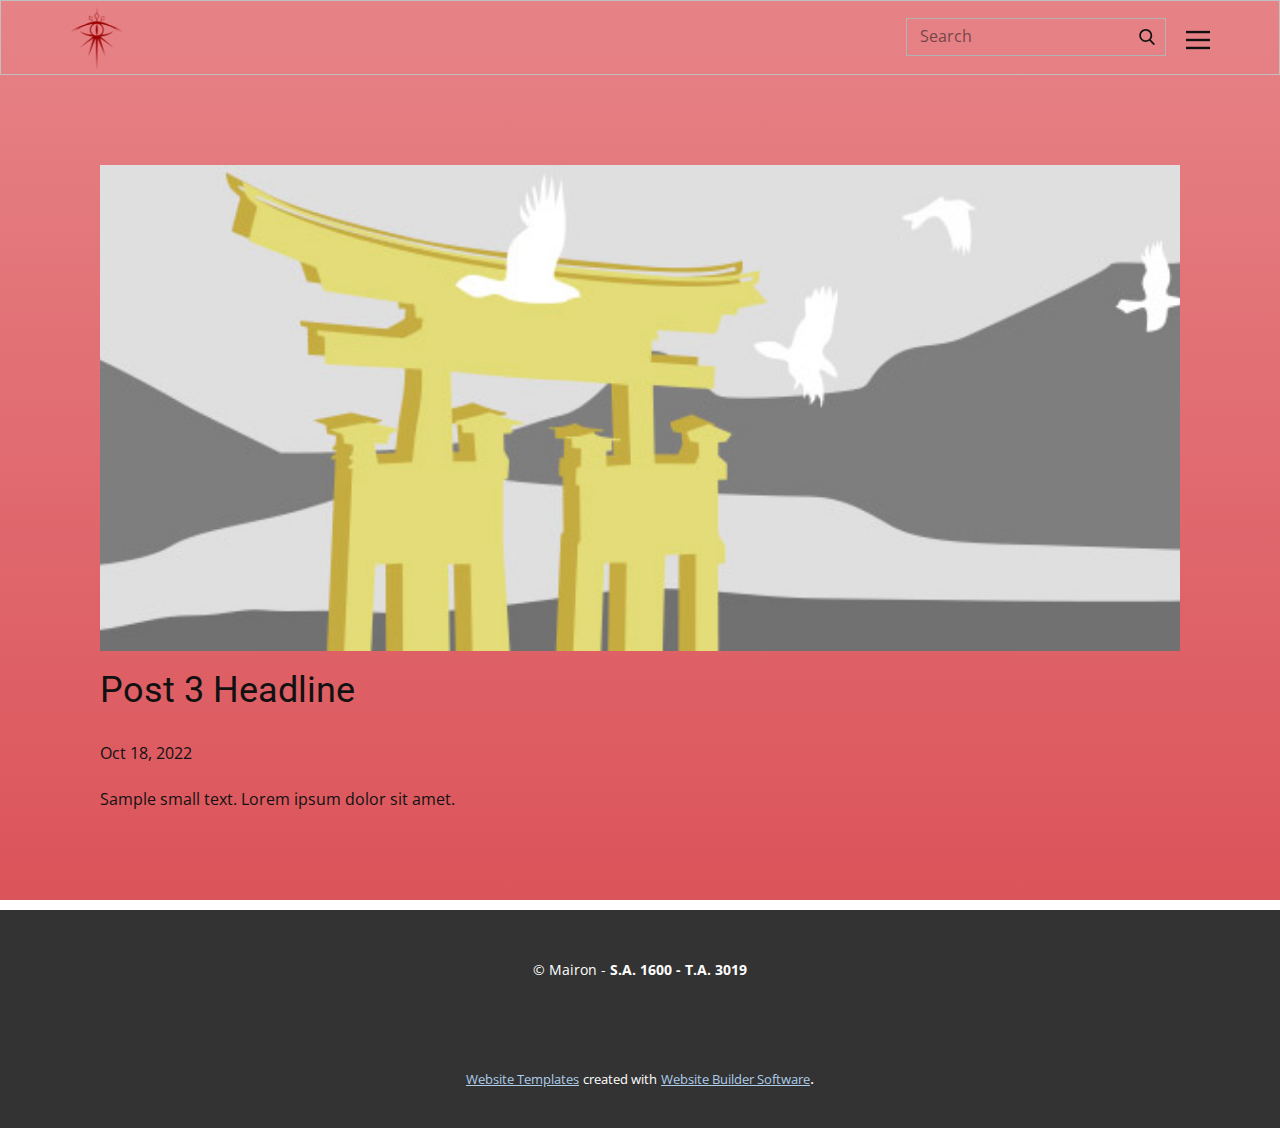
<file: blog/post-2.html>
<!DOCTYPE html>
<html style="font-size: 16px;" lang="en"><head>
    <meta name="viewport" content="width=device-width, initial-scale=1.0">
    <meta charset="utf-8">
    <meta name="keywords" content="Post 1 Headline">
    <meta name="description" content="">
    <title>Post 3 Headline</title>
    <link rel="stylesheet" href="../nicepage.css" media="screen">
<link rel="stylesheet" href="../Post-Template.css" media="screen">
    <script class="u-script" type="text/javascript" src="../jquery.js" defer=""></script>
    <script class="u-script" type="text/javascript" src="../nicepage.js" defer=""></script>
    <meta name="generator" content="Nicepage 4.20.1, nicepage.com">
    <link id="u-theme-google-font" rel="stylesheet" href="https://fonts.googleapis.com/css?family=Roboto:100,100i,300,300i,400,400i,500,500i,700,700i,900,900i|Open+Sans:300,300i,400,400i,500,500i,600,600i,700,700i,800,800i">
    
    
    <script type="application/ld+json">{
		"@context": "http://schema.org",
		"@type": "Organization",
		"name": "",
		"logo": "images/kisspng-sauron-the-lord-of-the-rings-middle-earth-one-ring-lord-of-the-rings-tattoo-earth-tattoo-middle-ear-5d12bbedcfce37.3369381515615088458512.png"
}</script>
    <meta name="theme-color" content="#478ac9">
  </head>
  <body class="u-body u-xl-mode" data-lang="en"><header class="u-border-1 u-border-grey-25 u-clearfix u-header u-header" id="sec-f8e5"><div class="u-clearfix u-sheet u-sheet-1">
        <nav class="u-align-left u-font-size-14 u-menu u-menu-one-level u-nav-spacing-25 u-offcanvas u-menu-1" data-responsive-from="XL">
          <div class="menu-collapse">
            <a class="u-button-style u-nav-link" href="#" style="font-size: calc(1em + 8px);">
              <svg class="u-svg-link" preserveAspectRatio="xMidYMin slice" viewBox="0 0 302 302" style=""><use xmlns:xlink="http://www.w3.org/1999/xlink" xlink:href="#svg-7b92"></use></svg>
              <svg xmlns="http://www.w3.org/2000/svg" xmlns:xlink="http://www.w3.org/1999/xlink" version="1.1" id="svg-7b92" x="0px" y="0px" viewBox="0 0 302 302" style="enable-background:new 0 0 302 302;" xml:space="preserve" class="u-svg-content"><g><rect y="36" width="302" height="30"></rect><rect y="236" width="302" height="30"></rect><rect y="136" width="302" height="30"></rect>
</g><g></g><g></g><g></g><g></g><g></g><g></g><g></g><g></g><g></g><g></g><g></g><g></g><g></g><g></g><g></g></svg>
            </a>
          </div>
          <div class="u-custom-menu u-nav-container">
            <ul class="u-nav u-spacing-2 u-unstyled u-nav-1"><li class="u-nav-item"><a class="u-active-palette-1-base u-button-style u-hover-palette-1-light-1 u-nav-link u-text-active-white u-text-grey-90 u-text-hover-white" href="../Menu.html" style="padding: 10px 20px;">Menu</a>
</li><li class="u-nav-item"><a class="u-active-palette-1-base u-button-style u-hover-palette-1-light-1 u-nav-link u-text-active-white u-text-grey-90 u-text-hover-white" href="../Menu.html" style="padding: 10px 20px;">Contact</a>
</li><li class="u-nav-item"><a class="u-active-palette-1-base u-button-style u-hover-palette-1-light-1 u-nav-link u-text-active-white u-text-grey-90 u-text-hover-white" href="../Menu.html" style="padding: 10px 20px;">Menu</a>
</li></ul>
          </div>
          <div class="u-custom-menu u-nav-container-collapse">
            <div class="u-align-center u-black u-container-style u-inner-container-layout u-opacity u-opacity-95 u-sidenav">
              <div class="u-sidenav-overflow">
                <div class="u-menu-close"></div>
                <ul class="u-align-center u-nav u-popupmenu-items u-unstyled u-nav-2"><li class="u-nav-item"><a class="u-button-style u-nav-link" href="../Menu.html">Menu</a>
</li><li class="u-nav-item"><a class="u-button-style u-nav-link" href="../Menu.html">Contact</a>
</li><li class="u-nav-item"><a class="u-button-style u-nav-link" href="../Menu.html">Menu</a>
</li></ul>
              </div>
            </div>
            <div class="u-black u-menu-overlay u-opacity u-opacity-70"></div>
          </div>
        </nav>
        <form action="#" method="get" class="u-border-1 u-border-grey-30 u-search u-search-right u-search-1">
          <button class="u-search-button" type="submit">
            <span class="u-search-icon u-spacing-10">
              <svg class="u-svg-link" preserveAspectRatio="xMidYMin slice" viewBox="0 0 56.966 56.966" style=""><use xmlns:xlink="http://www.w3.org/1999/xlink" xlink:href="#svg-54b8"></use></svg>
              <svg xmlns="http://www.w3.org/2000/svg" xmlns:xlink="http://www.w3.org/1999/xlink" version="1.1" id="svg-54b8" x="0px" y="0px" viewBox="0 0 56.966 56.966" style="enable-background:new 0 0 56.966 56.966;" xml:space="preserve" class="u-svg-content"><path d="M55.146,51.887L41.588,37.786c3.486-4.144,5.396-9.358,5.396-14.786c0-12.682-10.318-23-23-23s-23,10.318-23,23  s10.318,23,23,23c4.761,0,9.298-1.436,13.177-4.162l13.661,14.208c0.571,0.593,1.339,0.92,2.162,0.92  c0.779,0,1.518-0.297,2.079-0.837C56.255,54.982,56.293,53.08,55.146,51.887z M23.984,6c9.374,0,17,7.626,17,17s-7.626,17-17,17  s-17-7.626-17-17S14.61,6,23.984,6z"></path><g></g><g></g><g></g><g></g><g></g><g></g><g></g><g></g><g></g><g></g><g></g><g></g><g></g><g></g><g></g></svg>
            </span>
          </button>
          <input class="u-search-input" type="search" name="search" value="" placeholder="Search">
        </form>
        <a href="np://user.desktop.nicepage.com/Site_642715394/files/favicon_io1.zip" class="u-image u-logo u-image-1" data-image-width="491" data-image-height="582" data-animation-name="customAnimationIn" data-animation-duration="1000" data-animation-direction="">
          <img src="../images/kisspng-sauron-the-lord-of-the-rings-middle-earth-one-ring-lord-of-the-rings-tattoo-earth-tattoo-middle-ear-5d12bbedcfce37.3369381515615088458512.png" class="u-logo-image u-logo-image-1">
        </a>
      </div></header>
    <section class="u-align-center u-clearfix u-section-1" id="sec-8461">
      <div class="u-clearfix u-sheet u-valign-middle-md u-valign-middle-sm u-valign-middle-xs u-sheet-1"><!--post_details--><!--post_details_options_json--><!--{"source":""}--><!--/post_details_options_json--><!--blog_post-->
        <div class="u-container-style u-expanded-width u-post-details u-post-details-1">
          <div class="u-container-layout u-valign-middle u-container-layout-1"><!--blog_post_image-->
            <img alt="" class="u-blog-control u-expanded-width u-image u-image-default u-image-1" src="../images/8ad73f3c.jpeg"><!--/blog_post_image--><!--blog_post_header-->
            <h2 class="u-blog-control u-text u-text-1">Post 3 Headline</h2><!--/blog_post_header--><!--blog_post_metadata-->
            <div class="u-blog-control u-metadata u-metadata-1"><!--blog_post_metadata_date-->
              <span class="u-meta-date u-meta-icon">Oct 18, 2022</span><!--/blog_post_metadata_date--><!--blog_post_metadata_category-->
              <!--/blog_post_metadata_category--><!--blog_post_metadata_comments-->
              <!--/blog_post_metadata_comments-->
            </div><!--/blog_post_metadata--><!--blog_post_content-->
            <div class="u-align-justify u-blog-control u-post-content u-text u-text-2 fr-view">
  Sample small text. Lorem ipsum dolor sit amet.
  </div><!--/blog_post_content-->
          </div>
        </div><!--/blog_post--><!--/post_details-->
      </div>
    </section>
    
    
    <footer class="u-align-center u-clearfix u-footer u-grey-80 u-footer" id="sec-b40f"><div class="u-clearfix u-sheet u-sheet-1">
        <p class="u-small-text u-text u-text-variant u-text-1"> © Mairon -&nbsp;<b>S.A. 1600 - T.A. 3019</b>
        </p>
      </div></footer>
    <section class="u-backlink u-clearfix u-grey-80">
      <a class="u-link" href="https://nicepage.com/website-templates" target="_blank">
        <span>Website Templates</span>
      </a>
      <p class="u-text">
        <span>created with</span>
      </p>
      <a class="u-link" href="" target="_blank">
        <span>Website Builder Software</span>
      </a>. 
    </section>
  
</body></html>
</file>
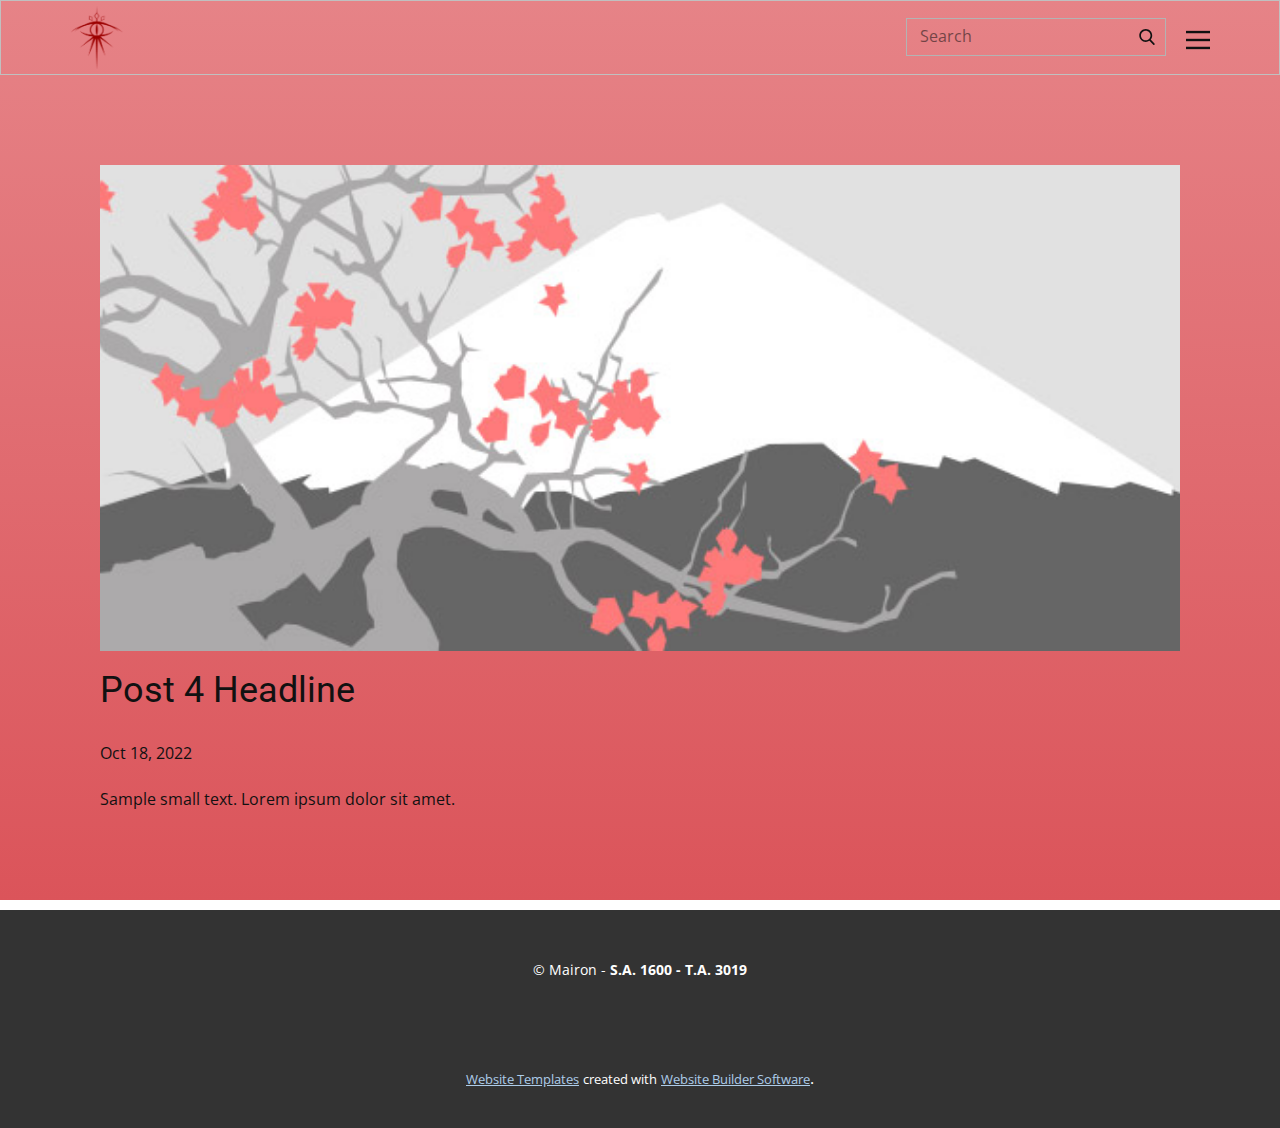
<file: blog/post-3.html>
<!DOCTYPE html>
<html style="font-size: 16px;" lang="en"><head>
    <meta name="viewport" content="width=device-width, initial-scale=1.0">
    <meta charset="utf-8">
    <meta name="keywords" content="Post 1 Headline">
    <meta name="description" content="">
    <title>Post 4 Headline</title>
    <link rel="stylesheet" href="../nicepage.css" media="screen">
<link rel="stylesheet" href="../Post-Template.css" media="screen">
    <script class="u-script" type="text/javascript" src="../jquery.js" defer=""></script>
    <script class="u-script" type="text/javascript" src="../nicepage.js" defer=""></script>
    <meta name="generator" content="Nicepage 4.20.1, nicepage.com">
    <link id="u-theme-google-font" rel="stylesheet" href="https://fonts.googleapis.com/css?family=Roboto:100,100i,300,300i,400,400i,500,500i,700,700i,900,900i|Open+Sans:300,300i,400,400i,500,500i,600,600i,700,700i,800,800i">
    
    
    <script type="application/ld+json">{
		"@context": "http://schema.org",
		"@type": "Organization",
		"name": "",
		"logo": "images/kisspng-sauron-the-lord-of-the-rings-middle-earth-one-ring-lord-of-the-rings-tattoo-earth-tattoo-middle-ear-5d12bbedcfce37.3369381515615088458512.png"
}</script>
    <meta name="theme-color" content="#478ac9">
  </head>
  <body class="u-body u-xl-mode" data-lang="en"><header class="u-border-1 u-border-grey-25 u-clearfix u-header u-header" id="sec-f8e5"><div class="u-clearfix u-sheet u-sheet-1">
        <nav class="u-align-left u-font-size-14 u-menu u-menu-one-level u-nav-spacing-25 u-offcanvas u-menu-1" data-responsive-from="XL">
          <div class="menu-collapse">
            <a class="u-button-style u-nav-link" href="#" style="font-size: calc(1em + 8px);">
              <svg class="u-svg-link" preserveAspectRatio="xMidYMin slice" viewBox="0 0 302 302" style=""><use xmlns:xlink="http://www.w3.org/1999/xlink" xlink:href="#svg-7b92"></use></svg>
              <svg xmlns="http://www.w3.org/2000/svg" xmlns:xlink="http://www.w3.org/1999/xlink" version="1.1" id="svg-7b92" x="0px" y="0px" viewBox="0 0 302 302" style="enable-background:new 0 0 302 302;" xml:space="preserve" class="u-svg-content"><g><rect y="36" width="302" height="30"></rect><rect y="236" width="302" height="30"></rect><rect y="136" width="302" height="30"></rect>
</g><g></g><g></g><g></g><g></g><g></g><g></g><g></g><g></g><g></g><g></g><g></g><g></g><g></g><g></g><g></g></svg>
            </a>
          </div>
          <div class="u-custom-menu u-nav-container">
            <ul class="u-nav u-spacing-2 u-unstyled u-nav-1"><li class="u-nav-item"><a class="u-active-palette-1-base u-button-style u-hover-palette-1-light-1 u-nav-link u-text-active-white u-text-grey-90 u-text-hover-white" href="../Menu.html" style="padding: 10px 20px;">Menu</a>
</li><li class="u-nav-item"><a class="u-active-palette-1-base u-button-style u-hover-palette-1-light-1 u-nav-link u-text-active-white u-text-grey-90 u-text-hover-white" href="../Menu.html" style="padding: 10px 20px;">Contact</a>
</li><li class="u-nav-item"><a class="u-active-palette-1-base u-button-style u-hover-palette-1-light-1 u-nav-link u-text-active-white u-text-grey-90 u-text-hover-white" href="../Menu.html" style="padding: 10px 20px;">Menu</a>
</li></ul>
          </div>
          <div class="u-custom-menu u-nav-container-collapse">
            <div class="u-align-center u-black u-container-style u-inner-container-layout u-opacity u-opacity-95 u-sidenav">
              <div class="u-sidenav-overflow">
                <div class="u-menu-close"></div>
                <ul class="u-align-center u-nav u-popupmenu-items u-unstyled u-nav-2"><li class="u-nav-item"><a class="u-button-style u-nav-link" href="../Menu.html">Menu</a>
</li><li class="u-nav-item"><a class="u-button-style u-nav-link" href="../Menu.html">Contact</a>
</li><li class="u-nav-item"><a class="u-button-style u-nav-link" href="../Menu.html">Menu</a>
</li></ul>
              </div>
            </div>
            <div class="u-black u-menu-overlay u-opacity u-opacity-70"></div>
          </div>
        </nav>
        <form action="#" method="get" class="u-border-1 u-border-grey-30 u-search u-search-right u-search-1">
          <button class="u-search-button" type="submit">
            <span class="u-search-icon u-spacing-10">
              <svg class="u-svg-link" preserveAspectRatio="xMidYMin slice" viewBox="0 0 56.966 56.966" style=""><use xmlns:xlink="http://www.w3.org/1999/xlink" xlink:href="#svg-54b8"></use></svg>
              <svg xmlns="http://www.w3.org/2000/svg" xmlns:xlink="http://www.w3.org/1999/xlink" version="1.1" id="svg-54b8" x="0px" y="0px" viewBox="0 0 56.966 56.966" style="enable-background:new 0 0 56.966 56.966;" xml:space="preserve" class="u-svg-content"><path d="M55.146,51.887L41.588,37.786c3.486-4.144,5.396-9.358,5.396-14.786c0-12.682-10.318-23-23-23s-23,10.318-23,23  s10.318,23,23,23c4.761,0,9.298-1.436,13.177-4.162l13.661,14.208c0.571,0.593,1.339,0.92,2.162,0.92  c0.779,0,1.518-0.297,2.079-0.837C56.255,54.982,56.293,53.08,55.146,51.887z M23.984,6c9.374,0,17,7.626,17,17s-7.626,17-17,17  s-17-7.626-17-17S14.61,6,23.984,6z"></path><g></g><g></g><g></g><g></g><g></g><g></g><g></g><g></g><g></g><g></g><g></g><g></g><g></g><g></g><g></g></svg>
            </span>
          </button>
          <input class="u-search-input" type="search" name="search" value="" placeholder="Search">
        </form>
        <a href="np://user.desktop.nicepage.com/Site_642715394/files/favicon_io1.zip" class="u-image u-logo u-image-1" data-image-width="491" data-image-height="582" data-animation-name="customAnimationIn" data-animation-duration="1000" data-animation-direction="">
          <img src="../images/kisspng-sauron-the-lord-of-the-rings-middle-earth-one-ring-lord-of-the-rings-tattoo-earth-tattoo-middle-ear-5d12bbedcfce37.3369381515615088458512.png" class="u-logo-image u-logo-image-1">
        </a>
      </div></header>
    <section class="u-align-center u-clearfix u-section-1" id="sec-8461">
      <div class="u-clearfix u-sheet u-valign-middle-md u-valign-middle-sm u-valign-middle-xs u-sheet-1"><!--post_details--><!--post_details_options_json--><!--{"source":""}--><!--/post_details_options_json--><!--blog_post-->
        <div class="u-container-style u-expanded-width u-post-details u-post-details-1">
          <div class="u-container-layout u-valign-middle u-container-layout-1"><!--blog_post_image-->
            <img alt="" class="u-blog-control u-expanded-width u-image u-image-default u-image-1" src="../images/0fd3416c.jpeg"><!--/blog_post_image--><!--blog_post_header-->
            <h2 class="u-blog-control u-text u-text-1">Post 4 Headline</h2><!--/blog_post_header--><!--blog_post_metadata-->
            <div class="u-blog-control u-metadata u-metadata-1"><!--blog_post_metadata_date-->
              <span class="u-meta-date u-meta-icon">Oct 18, 2022</span><!--/blog_post_metadata_date--><!--blog_post_metadata_category-->
              <!--/blog_post_metadata_category--><!--blog_post_metadata_comments-->
              <!--/blog_post_metadata_comments-->
            </div><!--/blog_post_metadata--><!--blog_post_content-->
            <div class="u-align-justify u-blog-control u-post-content u-text u-text-2 fr-view">
  Sample small text. Lorem ipsum dolor sit amet.
  </div><!--/blog_post_content-->
          </div>
        </div><!--/blog_post--><!--/post_details-->
      </div>
    </section>
    
    
    <footer class="u-align-center u-clearfix u-footer u-grey-80 u-footer" id="sec-b40f"><div class="u-clearfix u-sheet u-sheet-1">
        <p class="u-small-text u-text u-text-variant u-text-1"> © Mairon -&nbsp;<b>S.A. 1600 - T.A. 3019</b>
        </p>
      </div></footer>
    <section class="u-backlink u-clearfix u-grey-80">
      <a class="u-link" href="https://nicepage.com/website-templates" target="_blank">
        <span>Website Templates</span>
      </a>
      <p class="u-text">
        <span>created with</span>
      </p>
      <a class="u-link" href="" target="_blank">
        <span>Website Builder Software</span>
      </a>. 
    </section>
  
</body></html>
</file>
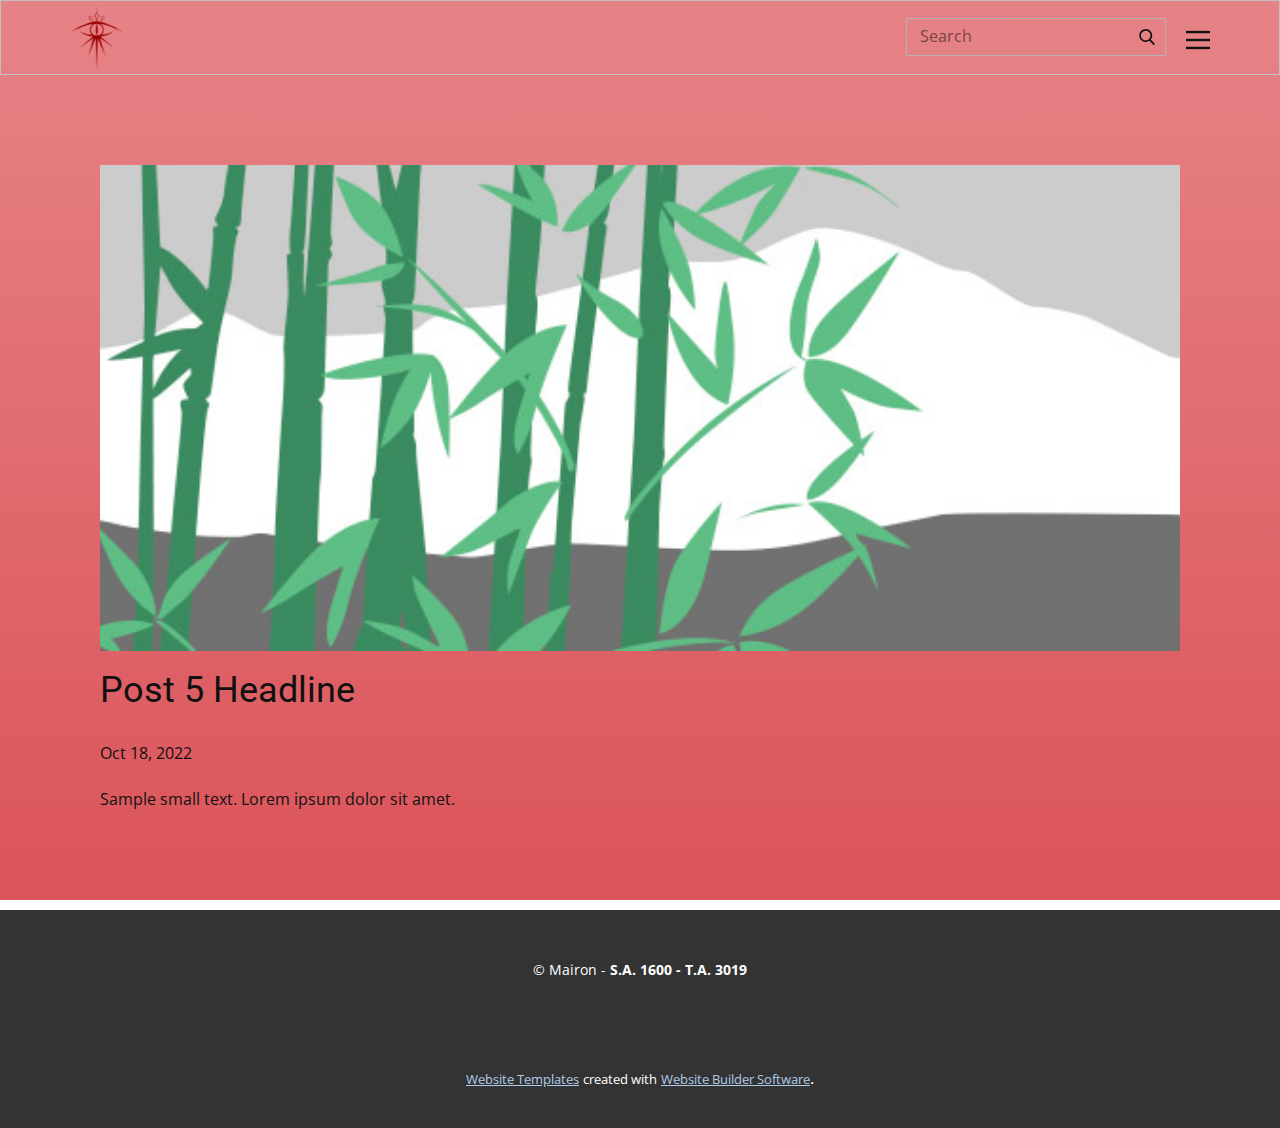
<file: blog/post-4.html>
<!DOCTYPE html>
<html style="font-size: 16px;" lang="en"><head>
    <meta name="viewport" content="width=device-width, initial-scale=1.0">
    <meta charset="utf-8">
    <meta name="keywords" content="Post 1 Headline">
    <meta name="description" content="">
    <title>Post 5 Headline</title>
    <link rel="stylesheet" href="../nicepage.css" media="screen">
<link rel="stylesheet" href="../Post-Template.css" media="screen">
    <script class="u-script" type="text/javascript" src="../jquery.js" defer=""></script>
    <script class="u-script" type="text/javascript" src="../nicepage.js" defer=""></script>
    <meta name="generator" content="Nicepage 4.20.1, nicepage.com">
    <link id="u-theme-google-font" rel="stylesheet" href="https://fonts.googleapis.com/css?family=Roboto:100,100i,300,300i,400,400i,500,500i,700,700i,900,900i|Open+Sans:300,300i,400,400i,500,500i,600,600i,700,700i,800,800i">
    
    
    <script type="application/ld+json">{
		"@context": "http://schema.org",
		"@type": "Organization",
		"name": "",
		"logo": "images/kisspng-sauron-the-lord-of-the-rings-middle-earth-one-ring-lord-of-the-rings-tattoo-earth-tattoo-middle-ear-5d12bbedcfce37.3369381515615088458512.png"
}</script>
    <meta name="theme-color" content="#478ac9">
  </head>
  <body class="u-body u-xl-mode" data-lang="en"><header class="u-border-1 u-border-grey-25 u-clearfix u-header u-header" id="sec-f8e5"><div class="u-clearfix u-sheet u-sheet-1">
        <nav class="u-align-left u-font-size-14 u-menu u-menu-one-level u-nav-spacing-25 u-offcanvas u-menu-1" data-responsive-from="XL">
          <div class="menu-collapse">
            <a class="u-button-style u-nav-link" href="#" style="font-size: calc(1em + 8px);">
              <svg class="u-svg-link" preserveAspectRatio="xMidYMin slice" viewBox="0 0 302 302" style=""><use xmlns:xlink="http://www.w3.org/1999/xlink" xlink:href="#svg-7b92"></use></svg>
              <svg xmlns="http://www.w3.org/2000/svg" xmlns:xlink="http://www.w3.org/1999/xlink" version="1.1" id="svg-7b92" x="0px" y="0px" viewBox="0 0 302 302" style="enable-background:new 0 0 302 302;" xml:space="preserve" class="u-svg-content"><g><rect y="36" width="302" height="30"></rect><rect y="236" width="302" height="30"></rect><rect y="136" width="302" height="30"></rect>
</g><g></g><g></g><g></g><g></g><g></g><g></g><g></g><g></g><g></g><g></g><g></g><g></g><g></g><g></g><g></g></svg>
            </a>
          </div>
          <div class="u-custom-menu u-nav-container">
            <ul class="u-nav u-spacing-2 u-unstyled u-nav-1"><li class="u-nav-item"><a class="u-active-palette-1-base u-button-style u-hover-palette-1-light-1 u-nav-link u-text-active-white u-text-grey-90 u-text-hover-white" href="../Menu.html" style="padding: 10px 20px;">Menu</a>
</li><li class="u-nav-item"><a class="u-active-palette-1-base u-button-style u-hover-palette-1-light-1 u-nav-link u-text-active-white u-text-grey-90 u-text-hover-white" href="../Menu.html" style="padding: 10px 20px;">Contact</a>
</li><li class="u-nav-item"><a class="u-active-palette-1-base u-button-style u-hover-palette-1-light-1 u-nav-link u-text-active-white u-text-grey-90 u-text-hover-white" href="../Menu.html" style="padding: 10px 20px;">Menu</a>
</li></ul>
          </div>
          <div class="u-custom-menu u-nav-container-collapse">
            <div class="u-align-center u-black u-container-style u-inner-container-layout u-opacity u-opacity-95 u-sidenav">
              <div class="u-sidenav-overflow">
                <div class="u-menu-close"></div>
                <ul class="u-align-center u-nav u-popupmenu-items u-unstyled u-nav-2"><li class="u-nav-item"><a class="u-button-style u-nav-link" href="../Menu.html">Menu</a>
</li><li class="u-nav-item"><a class="u-button-style u-nav-link" href="../Menu.html">Contact</a>
</li><li class="u-nav-item"><a class="u-button-style u-nav-link" href="../Menu.html">Menu</a>
</li></ul>
              </div>
            </div>
            <div class="u-black u-menu-overlay u-opacity u-opacity-70"></div>
          </div>
        </nav>
        <form action="#" method="get" class="u-border-1 u-border-grey-30 u-search u-search-right u-search-1">
          <button class="u-search-button" type="submit">
            <span class="u-search-icon u-spacing-10">
              <svg class="u-svg-link" preserveAspectRatio="xMidYMin slice" viewBox="0 0 56.966 56.966" style=""><use xmlns:xlink="http://www.w3.org/1999/xlink" xlink:href="#svg-54b8"></use></svg>
              <svg xmlns="http://www.w3.org/2000/svg" xmlns:xlink="http://www.w3.org/1999/xlink" version="1.1" id="svg-54b8" x="0px" y="0px" viewBox="0 0 56.966 56.966" style="enable-background:new 0 0 56.966 56.966;" xml:space="preserve" class="u-svg-content"><path d="M55.146,51.887L41.588,37.786c3.486-4.144,5.396-9.358,5.396-14.786c0-12.682-10.318-23-23-23s-23,10.318-23,23  s10.318,23,23,23c4.761,0,9.298-1.436,13.177-4.162l13.661,14.208c0.571,0.593,1.339,0.92,2.162,0.92  c0.779,0,1.518-0.297,2.079-0.837C56.255,54.982,56.293,53.08,55.146,51.887z M23.984,6c9.374,0,17,7.626,17,17s-7.626,17-17,17  s-17-7.626-17-17S14.61,6,23.984,6z"></path><g></g><g></g><g></g><g></g><g></g><g></g><g></g><g></g><g></g><g></g><g></g><g></g><g></g><g></g><g></g></svg>
            </span>
          </button>
          <input class="u-search-input" type="search" name="search" value="" placeholder="Search">
        </form>
        <a href="np://user.desktop.nicepage.com/Site_642715394/files/favicon_io1.zip" class="u-image u-logo u-image-1" data-image-width="491" data-image-height="582" data-animation-name="customAnimationIn" data-animation-duration="1000" data-animation-direction="">
          <img src="../images/kisspng-sauron-the-lord-of-the-rings-middle-earth-one-ring-lord-of-the-rings-tattoo-earth-tattoo-middle-ear-5d12bbedcfce37.3369381515615088458512.png" class="u-logo-image u-logo-image-1">
        </a>
      </div></header>
    <section class="u-align-center u-clearfix u-section-1" id="sec-8461">
      <div class="u-clearfix u-sheet u-valign-middle-md u-valign-middle-sm u-valign-middle-xs u-sheet-1"><!--post_details--><!--post_details_options_json--><!--{"source":""}--><!--/post_details_options_json--><!--blog_post-->
        <div class="u-container-style u-expanded-width u-post-details u-post-details-1">
          <div class="u-container-layout u-valign-middle u-container-layout-1"><!--blog_post_image-->
            <img alt="" class="u-blog-control u-expanded-width u-image u-image-default u-image-1" src="../images/68f64b9d.jpeg"><!--/blog_post_image--><!--blog_post_header-->
            <h2 class="u-blog-control u-text u-text-1">Post 5 Headline</h2><!--/blog_post_header--><!--blog_post_metadata-->
            <div class="u-blog-control u-metadata u-metadata-1"><!--blog_post_metadata_date-->
              <span class="u-meta-date u-meta-icon">Oct 18, 2022</span><!--/blog_post_metadata_date--><!--blog_post_metadata_category-->
              <!--/blog_post_metadata_category--><!--blog_post_metadata_comments-->
              <!--/blog_post_metadata_comments-->
            </div><!--/blog_post_metadata--><!--blog_post_content-->
            <div class="u-align-justify u-blog-control u-post-content u-text u-text-2 fr-view">
  Sample small text. Lorem ipsum dolor sit amet.
  </div><!--/blog_post_content-->
          </div>
        </div><!--/blog_post--><!--/post_details-->
      </div>
    </section>
    
    
    <footer class="u-align-center u-clearfix u-footer u-grey-80 u-footer" id="sec-b40f"><div class="u-clearfix u-sheet u-sheet-1">
        <p class="u-small-text u-text u-text-variant u-text-1"> © Mairon -&nbsp;<b>S.A. 1600 - T.A. 3019</b>
        </p>
      </div></footer>
    <section class="u-backlink u-clearfix u-grey-80">
      <a class="u-link" href="https://nicepage.com/website-templates" target="_blank">
        <span>Website Templates</span>
      </a>
      <p class="u-text">
        <span>created with</span>
      </p>
      <a class="u-link" href="" target="_blank">
        <span>Website Builder Software</span>
      </a>. 
    </section>
  
</body></html>
</file>
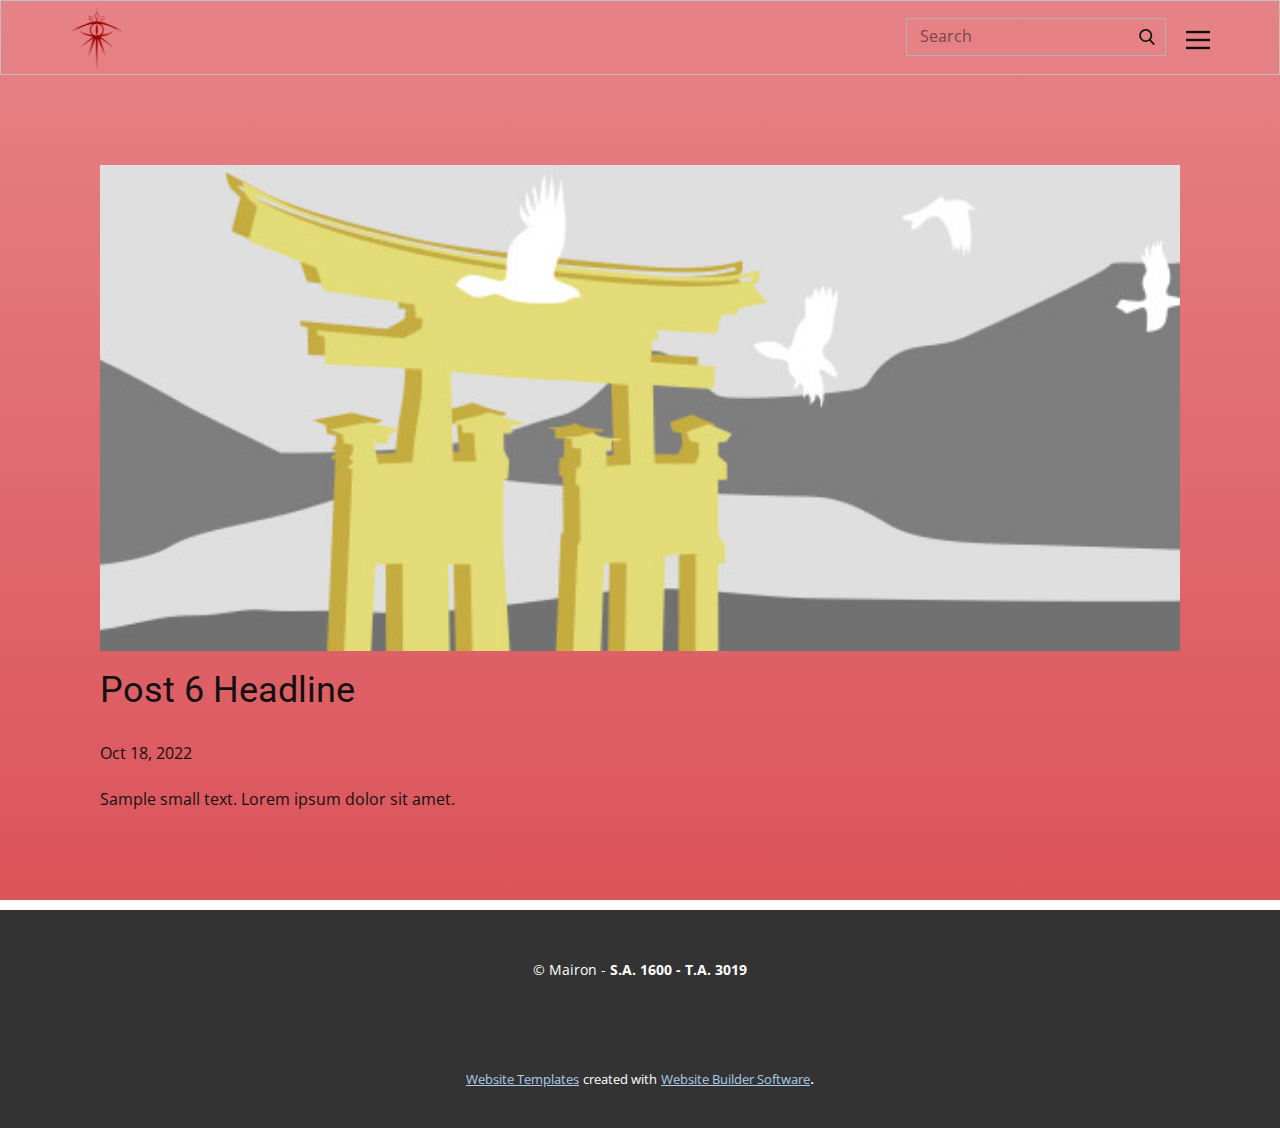
<file: blog/post-5.html>
<!DOCTYPE html>
<html style="font-size: 16px;" lang="en"><head>
    <meta name="viewport" content="width=device-width, initial-scale=1.0">
    <meta charset="utf-8">
    <meta name="keywords" content="Post 1 Headline">
    <meta name="description" content="">
    <title>Post 6 Headline</title>
    <link rel="stylesheet" href="../nicepage.css" media="screen">
<link rel="stylesheet" href="../Post-Template.css" media="screen">
    <script class="u-script" type="text/javascript" src="../jquery.js" defer=""></script>
    <script class="u-script" type="text/javascript" src="../nicepage.js" defer=""></script>
    <meta name="generator" content="Nicepage 4.20.1, nicepage.com">
    <link id="u-theme-google-font" rel="stylesheet" href="https://fonts.googleapis.com/css?family=Roboto:100,100i,300,300i,400,400i,500,500i,700,700i,900,900i|Open+Sans:300,300i,400,400i,500,500i,600,600i,700,700i,800,800i">
    
    
    <script type="application/ld+json">{
		"@context": "http://schema.org",
		"@type": "Organization",
		"name": "",
		"logo": "images/kisspng-sauron-the-lord-of-the-rings-middle-earth-one-ring-lord-of-the-rings-tattoo-earth-tattoo-middle-ear-5d12bbedcfce37.3369381515615088458512.png"
}</script>
    <meta name="theme-color" content="#478ac9">
  </head>
  <body class="u-body u-xl-mode" data-lang="en"><header class="u-border-1 u-border-grey-25 u-clearfix u-header u-header" id="sec-f8e5"><div class="u-clearfix u-sheet u-sheet-1">
        <nav class="u-align-left u-font-size-14 u-menu u-menu-one-level u-nav-spacing-25 u-offcanvas u-menu-1" data-responsive-from="XL">
          <div class="menu-collapse">
            <a class="u-button-style u-nav-link" href="#" style="font-size: calc(1em + 8px);">
              <svg class="u-svg-link" preserveAspectRatio="xMidYMin slice" viewBox="0 0 302 302" style=""><use xmlns:xlink="http://www.w3.org/1999/xlink" xlink:href="#svg-7b92"></use></svg>
              <svg xmlns="http://www.w3.org/2000/svg" xmlns:xlink="http://www.w3.org/1999/xlink" version="1.1" id="svg-7b92" x="0px" y="0px" viewBox="0 0 302 302" style="enable-background:new 0 0 302 302;" xml:space="preserve" class="u-svg-content"><g><rect y="36" width="302" height="30"></rect><rect y="236" width="302" height="30"></rect><rect y="136" width="302" height="30"></rect>
</g><g></g><g></g><g></g><g></g><g></g><g></g><g></g><g></g><g></g><g></g><g></g><g></g><g></g><g></g><g></g></svg>
            </a>
          </div>
          <div class="u-custom-menu u-nav-container">
            <ul class="u-nav u-spacing-2 u-unstyled u-nav-1"><li class="u-nav-item"><a class="u-active-palette-1-base u-button-style u-hover-palette-1-light-1 u-nav-link u-text-active-white u-text-grey-90 u-text-hover-white" href="../Menu.html" style="padding: 10px 20px;">Menu</a>
</li><li class="u-nav-item"><a class="u-active-palette-1-base u-button-style u-hover-palette-1-light-1 u-nav-link u-text-active-white u-text-grey-90 u-text-hover-white" href="../Menu.html" style="padding: 10px 20px;">Contact</a>
</li><li class="u-nav-item"><a class="u-active-palette-1-base u-button-style u-hover-palette-1-light-1 u-nav-link u-text-active-white u-text-grey-90 u-text-hover-white" href="../Menu.html" style="padding: 10px 20px;">Menu</a>
</li></ul>
          </div>
          <div class="u-custom-menu u-nav-container-collapse">
            <div class="u-align-center u-black u-container-style u-inner-container-layout u-opacity u-opacity-95 u-sidenav">
              <div class="u-sidenav-overflow">
                <div class="u-menu-close"></div>
                <ul class="u-align-center u-nav u-popupmenu-items u-unstyled u-nav-2"><li class="u-nav-item"><a class="u-button-style u-nav-link" href="../Menu.html">Menu</a>
</li><li class="u-nav-item"><a class="u-button-style u-nav-link" href="../Menu.html">Contact</a>
</li><li class="u-nav-item"><a class="u-button-style u-nav-link" href="../Menu.html">Menu</a>
</li></ul>
              </div>
            </div>
            <div class="u-black u-menu-overlay u-opacity u-opacity-70"></div>
          </div>
        </nav>
        <form action="#" method="get" class="u-border-1 u-border-grey-30 u-search u-search-right u-search-1">
          <button class="u-search-button" type="submit">
            <span class="u-search-icon u-spacing-10">
              <svg class="u-svg-link" preserveAspectRatio="xMidYMin slice" viewBox="0 0 56.966 56.966" style=""><use xmlns:xlink="http://www.w3.org/1999/xlink" xlink:href="#svg-54b8"></use></svg>
              <svg xmlns="http://www.w3.org/2000/svg" xmlns:xlink="http://www.w3.org/1999/xlink" version="1.1" id="svg-54b8" x="0px" y="0px" viewBox="0 0 56.966 56.966" style="enable-background:new 0 0 56.966 56.966;" xml:space="preserve" class="u-svg-content"><path d="M55.146,51.887L41.588,37.786c3.486-4.144,5.396-9.358,5.396-14.786c0-12.682-10.318-23-23-23s-23,10.318-23,23  s10.318,23,23,23c4.761,0,9.298-1.436,13.177-4.162l13.661,14.208c0.571,0.593,1.339,0.92,2.162,0.92  c0.779,0,1.518-0.297,2.079-0.837C56.255,54.982,56.293,53.08,55.146,51.887z M23.984,6c9.374,0,17,7.626,17,17s-7.626,17-17,17  s-17-7.626-17-17S14.61,6,23.984,6z"></path><g></g><g></g><g></g><g></g><g></g><g></g><g></g><g></g><g></g><g></g><g></g><g></g><g></g><g></g><g></g></svg>
            </span>
          </button>
          <input class="u-search-input" type="search" name="search" value="" placeholder="Search">
        </form>
        <a href="np://user.desktop.nicepage.com/Site_642715394/files/favicon_io1.zip" class="u-image u-logo u-image-1" data-image-width="491" data-image-height="582" data-animation-name="customAnimationIn" data-animation-duration="1000" data-animation-direction="">
          <img src="../images/kisspng-sauron-the-lord-of-the-rings-middle-earth-one-ring-lord-of-the-rings-tattoo-earth-tattoo-middle-ear-5d12bbedcfce37.3369381515615088458512.png" class="u-logo-image u-logo-image-1">
        </a>
      </div></header>
    <section class="u-align-center u-clearfix u-section-1" id="sec-8461">
      <div class="u-clearfix u-sheet u-valign-middle-md u-valign-middle-sm u-valign-middle-xs u-sheet-1"><!--post_details--><!--post_details_options_json--><!--{"source":""}--><!--/post_details_options_json--><!--blog_post-->
        <div class="u-container-style u-expanded-width u-post-details u-post-details-1">
          <div class="u-container-layout u-valign-middle u-container-layout-1"><!--blog_post_image-->
            <img alt="" class="u-blog-control u-expanded-width u-image u-image-default u-image-1" src="../images/8ad73f3c.jpeg"><!--/blog_post_image--><!--blog_post_header-->
            <h2 class="u-blog-control u-text u-text-1">Post 6 Headline</h2><!--/blog_post_header--><!--blog_post_metadata-->
            <div class="u-blog-control u-metadata u-metadata-1"><!--blog_post_metadata_date-->
              <span class="u-meta-date u-meta-icon">Oct 18, 2022</span><!--/blog_post_metadata_date--><!--blog_post_metadata_category-->
              <!--/blog_post_metadata_category--><!--blog_post_metadata_comments-->
              <!--/blog_post_metadata_comments-->
            </div><!--/blog_post_metadata--><!--blog_post_content-->
            <div class="u-align-justify u-blog-control u-post-content u-text u-text-2 fr-view">
  Sample small text. Lorem ipsum dolor sit amet.
  </div><!--/blog_post_content-->
          </div>
        </div><!--/blog_post--><!--/post_details-->
      </div>
    </section>
    
    
    <footer class="u-align-center u-clearfix u-footer u-grey-80 u-footer" id="sec-b40f"><div class="u-clearfix u-sheet u-sheet-1">
        <p class="u-small-text u-text u-text-variant u-text-1"> © Mairon -&nbsp;<b>S.A. 1600 - T.A. 3019</b>
        </p>
      </div></footer>
    <section class="u-backlink u-clearfix u-grey-80">
      <a class="u-link" href="https://nicepage.com/website-templates" target="_blank">
        <span>Website Templates</span>
      </a>
      <p class="u-text">
        <span>created with</span>
      </p>
      <a class="u-link" href="" target="_blank">
        <span>Website Builder Software</span>
      </a>. 
    </section>
  
</body></html>
</file>
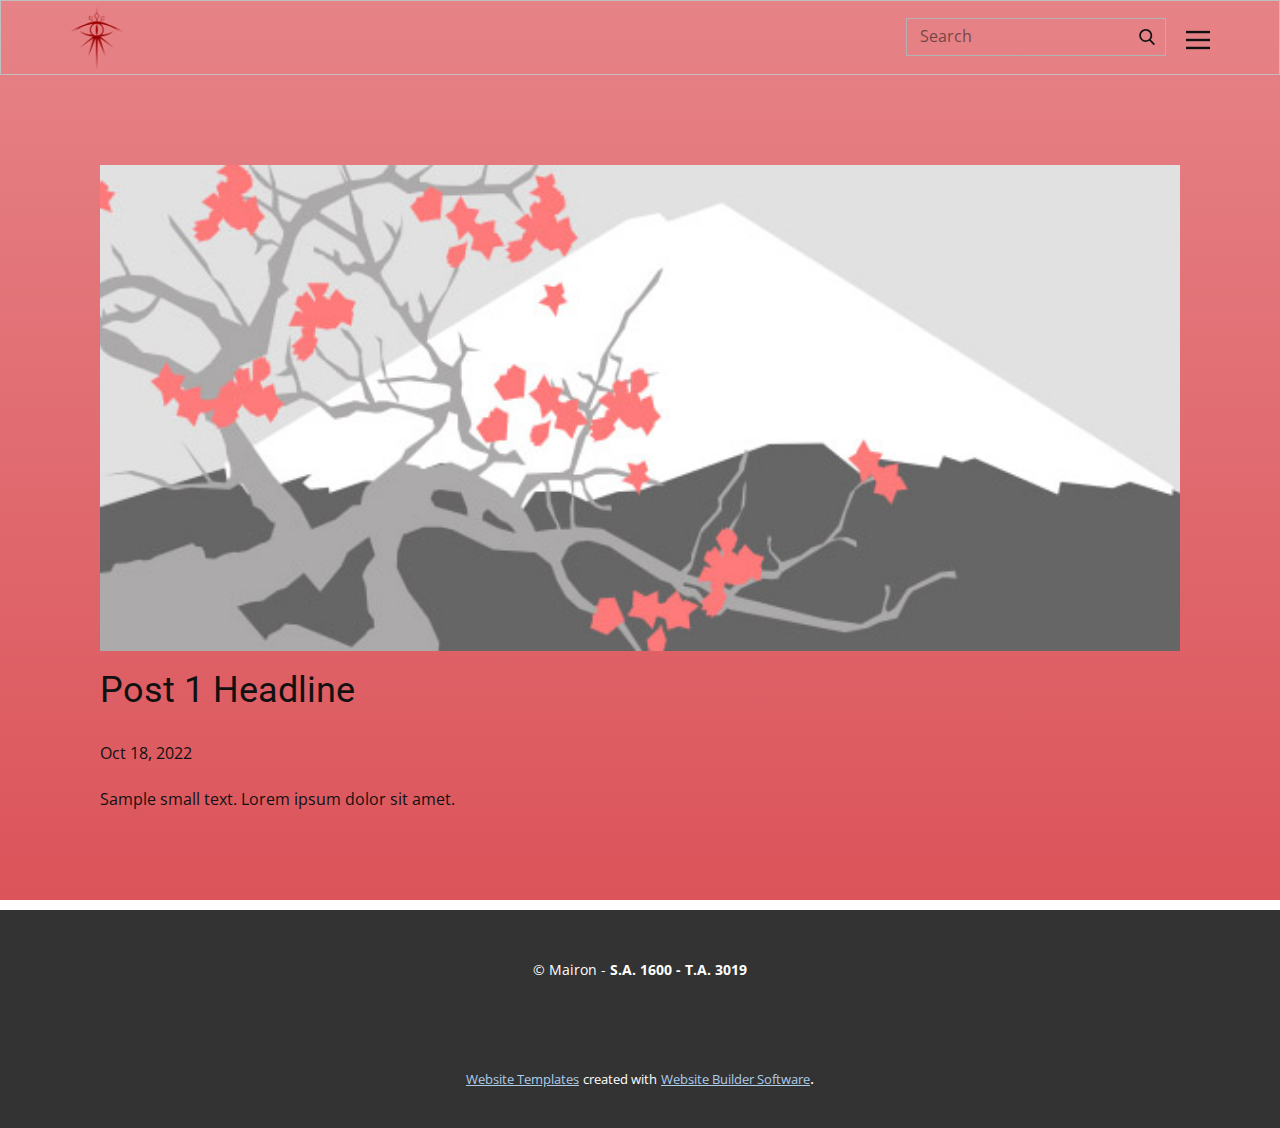
<file: blog/post.html>
<!DOCTYPE html>
<html style="font-size: 16px;" lang="en"><head>
    <meta name="viewport" content="width=device-width, initial-scale=1.0">
    <meta charset="utf-8">
    <meta name="keywords" content="Post 1 Headline">
    <meta name="description" content="">
    <title>Post 1 Headline</title>
    <link rel="stylesheet" href="../nicepage.css" media="screen">
<link rel="stylesheet" href="../Post-Template.css" media="screen">
    <script class="u-script" type="text/javascript" src="../jquery.js" defer=""></script>
    <script class="u-script" type="text/javascript" src="../nicepage.js" defer=""></script>
    <meta name="generator" content="Nicepage 4.20.1, nicepage.com">
    <link id="u-theme-google-font" rel="stylesheet" href="https://fonts.googleapis.com/css?family=Roboto:100,100i,300,300i,400,400i,500,500i,700,700i,900,900i|Open+Sans:300,300i,400,400i,500,500i,600,600i,700,700i,800,800i">
    
    
    <script type="application/ld+json">{
		"@context": "http://schema.org",
		"@type": "Organization",
		"name": "",
		"logo": "images/kisspng-sauron-the-lord-of-the-rings-middle-earth-one-ring-lord-of-the-rings-tattoo-earth-tattoo-middle-ear-5d12bbedcfce37.3369381515615088458512.png"
}</script>
    <meta name="theme-color" content="#478ac9">
  </head>
  <body class="u-body u-xl-mode" data-lang="en"><header class="u-border-1 u-border-grey-25 u-clearfix u-header u-header" id="sec-f8e5"><div class="u-clearfix u-sheet u-sheet-1">
        <nav class="u-align-left u-font-size-14 u-menu u-menu-one-level u-nav-spacing-25 u-offcanvas u-menu-1" data-responsive-from="XL">
          <div class="menu-collapse">
            <a class="u-button-style u-nav-link" href="#" style="font-size: calc(1em + 8px);">
              <svg class="u-svg-link" preserveAspectRatio="xMidYMin slice" viewBox="0 0 302 302" style=""><use xmlns:xlink="http://www.w3.org/1999/xlink" xlink:href="#svg-7b92"></use></svg>
              <svg xmlns="http://www.w3.org/2000/svg" xmlns:xlink="http://www.w3.org/1999/xlink" version="1.1" id="svg-7b92" x="0px" y="0px" viewBox="0 0 302 302" style="enable-background:new 0 0 302 302;" xml:space="preserve" class="u-svg-content"><g><rect y="36" width="302" height="30"></rect><rect y="236" width="302" height="30"></rect><rect y="136" width="302" height="30"></rect>
</g><g></g><g></g><g></g><g></g><g></g><g></g><g></g><g></g><g></g><g></g><g></g><g></g><g></g><g></g><g></g></svg>
            </a>
          </div>
          <div class="u-custom-menu u-nav-container">
            <ul class="u-nav u-spacing-2 u-unstyled u-nav-1"><li class="u-nav-item"><a class="u-active-palette-1-base u-button-style u-hover-palette-1-light-1 u-nav-link u-text-active-white u-text-grey-90 u-text-hover-white" href="../Menu.html" style="padding: 10px 20px;">Menu</a>
</li><li class="u-nav-item"><a class="u-active-palette-1-base u-button-style u-hover-palette-1-light-1 u-nav-link u-text-active-white u-text-grey-90 u-text-hover-white" href="../Menu.html" style="padding: 10px 20px;">Contact</a>
</li><li class="u-nav-item"><a class="u-active-palette-1-base u-button-style u-hover-palette-1-light-1 u-nav-link u-text-active-white u-text-grey-90 u-text-hover-white" href="../Menu.html" style="padding: 10px 20px;">Menu</a>
</li></ul>
          </div>
          <div class="u-custom-menu u-nav-container-collapse">
            <div class="u-align-center u-black u-container-style u-inner-container-layout u-opacity u-opacity-95 u-sidenav">
              <div class="u-sidenav-overflow">
                <div class="u-menu-close"></div>
                <ul class="u-align-center u-nav u-popupmenu-items u-unstyled u-nav-2"><li class="u-nav-item"><a class="u-button-style u-nav-link" href="../Menu.html">Menu</a>
</li><li class="u-nav-item"><a class="u-button-style u-nav-link" href="../Menu.html">Contact</a>
</li><li class="u-nav-item"><a class="u-button-style u-nav-link" href="../Menu.html">Menu</a>
</li></ul>
              </div>
            </div>
            <div class="u-black u-menu-overlay u-opacity u-opacity-70"></div>
          </div>
        </nav>
        <form action="#" method="get" class="u-border-1 u-border-grey-30 u-search u-search-right u-search-1">
          <button class="u-search-button" type="submit">
            <span class="u-search-icon u-spacing-10">
              <svg class="u-svg-link" preserveAspectRatio="xMidYMin slice" viewBox="0 0 56.966 56.966" style=""><use xmlns:xlink="http://www.w3.org/1999/xlink" xlink:href="#svg-54b8"></use></svg>
              <svg xmlns="http://www.w3.org/2000/svg" xmlns:xlink="http://www.w3.org/1999/xlink" version="1.1" id="svg-54b8" x="0px" y="0px" viewBox="0 0 56.966 56.966" style="enable-background:new 0 0 56.966 56.966;" xml:space="preserve" class="u-svg-content"><path d="M55.146,51.887L41.588,37.786c3.486-4.144,5.396-9.358,5.396-14.786c0-12.682-10.318-23-23-23s-23,10.318-23,23  s10.318,23,23,23c4.761,0,9.298-1.436,13.177-4.162l13.661,14.208c0.571,0.593,1.339,0.92,2.162,0.92  c0.779,0,1.518-0.297,2.079-0.837C56.255,54.982,56.293,53.08,55.146,51.887z M23.984,6c9.374,0,17,7.626,17,17s-7.626,17-17,17  s-17-7.626-17-17S14.61,6,23.984,6z"></path><g></g><g></g><g></g><g></g><g></g><g></g><g></g><g></g><g></g><g></g><g></g><g></g><g></g><g></g><g></g></svg>
            </span>
          </button>
          <input class="u-search-input" type="search" name="search" value="" placeholder="Search">
        </form>
        <a href="np://user.desktop.nicepage.com/Site_642715394/files/favicon_io1.zip" class="u-image u-logo u-image-1" data-image-width="491" data-image-height="582" data-animation-name="customAnimationIn" data-animation-duration="1000" data-animation-direction="">
          <img src="../images/kisspng-sauron-the-lord-of-the-rings-middle-earth-one-ring-lord-of-the-rings-tattoo-earth-tattoo-middle-ear-5d12bbedcfce37.3369381515615088458512.png" class="u-logo-image u-logo-image-1">
        </a>
      </div></header>
    <section class="u-align-center u-clearfix u-section-1" id="sec-8461">
      <div class="u-clearfix u-sheet u-valign-middle-md u-valign-middle-sm u-valign-middle-xs u-sheet-1"><!--post_details--><!--post_details_options_json--><!--{"source":""}--><!--/post_details_options_json--><!--blog_post-->
        <div class="u-container-style u-expanded-width u-post-details u-post-details-1">
          <div class="u-container-layout u-valign-middle u-container-layout-1"><!--blog_post_image-->
            <img alt="" class="u-blog-control u-expanded-width u-image u-image-default u-image-1" src="../images/0fd3416c.jpeg"><!--/blog_post_image--><!--blog_post_header-->
            <h2 class="u-blog-control u-text u-text-1">Post 1 Headline</h2><!--/blog_post_header--><!--blog_post_metadata-->
            <div class="u-blog-control u-metadata u-metadata-1"><!--blog_post_metadata_date-->
              <span class="u-meta-date u-meta-icon">Oct 18, 2022</span><!--/blog_post_metadata_date--><!--blog_post_metadata_category-->
              <!--/blog_post_metadata_category--><!--blog_post_metadata_comments-->
              <!--/blog_post_metadata_comments-->
            </div><!--/blog_post_metadata--><!--blog_post_content-->
            <div class="u-align-justify u-blog-control u-post-content u-text u-text-2 fr-view">
  Sample small text. Lorem ipsum dolor sit amet.
  </div><!--/blog_post_content-->
          </div>
        </div><!--/blog_post--><!--/post_details-->
      </div>
    </section>
    
    
    <footer class="u-align-center u-clearfix u-footer u-grey-80 u-footer" id="sec-b40f"><div class="u-clearfix u-sheet u-sheet-1">
        <p class="u-small-text u-text u-text-variant u-text-1"> © Mairon -&nbsp;<b>S.A. 1600 - T.A. 3019</b>
        </p>
      </div></footer>
    <section class="u-backlink u-clearfix u-grey-80">
      <a class="u-link" href="https://nicepage.com/website-templates" target="_blank">
        <span>Website Templates</span>
      </a>
      <p class="u-text">
        <span>created with</span>
      </p>
      <a class="u-link" href="" target="_blank">
        <span>Website Builder Software</span>
      </a>. 
    </section>
  
</body></html>
</file>
